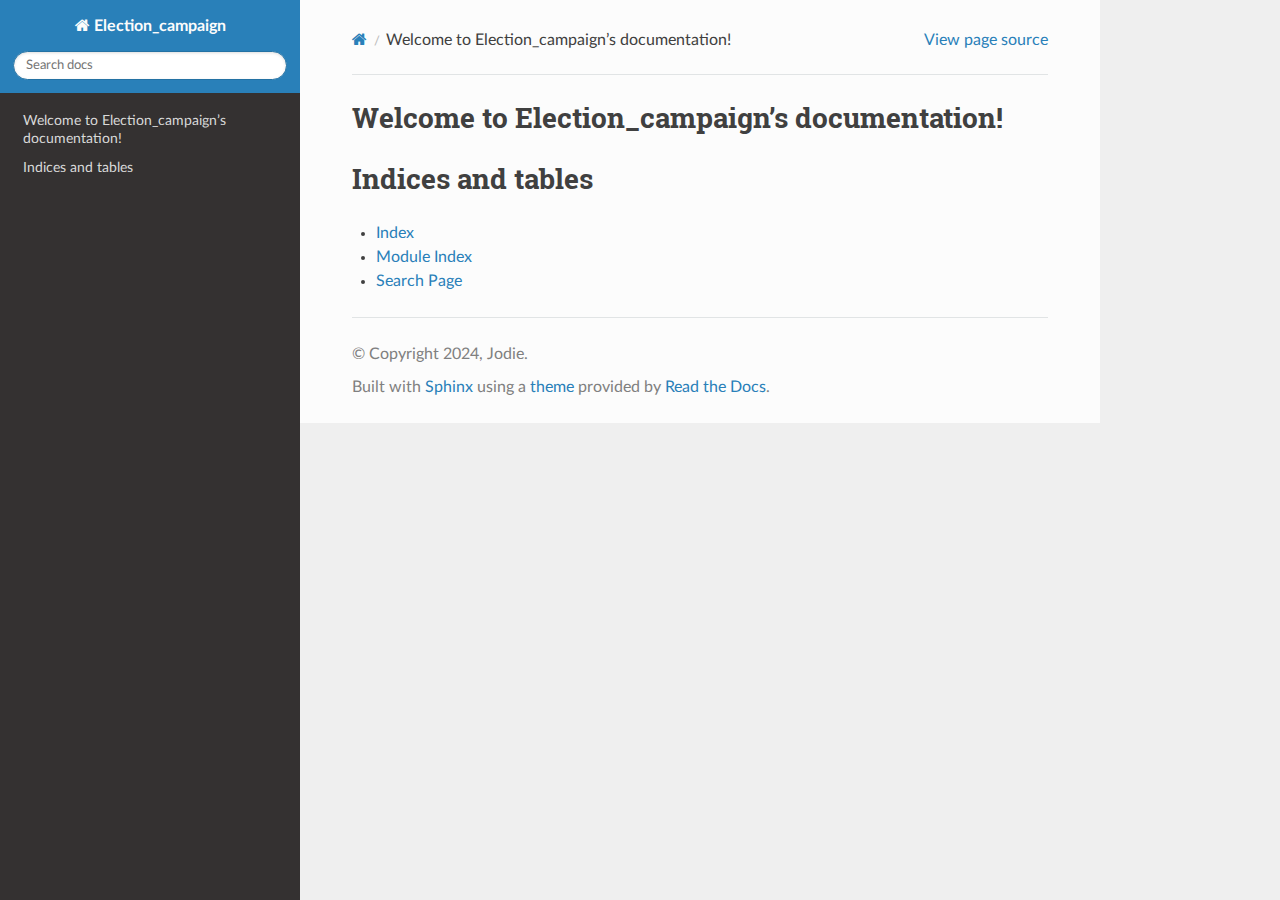
<file: election_campaign/docs/_build/html/index.html>
<!DOCTYPE html>
<html class="writer-html5" lang="en">
<head>
  <meta charset="utf-8" /><meta name="generator" content="Docutils 0.18.1: http://docutils.sourceforge.net/" />

  <meta name="viewport" content="width=device-width, initial-scale=1.0" />
  <title>Welcome to Election_campaign’s documentation! &mdash; Election_campaign 00.00.01 documentation</title>
      <link rel="stylesheet" type="text/css" href="_static/pygments.css" />
      <link rel="stylesheet" type="text/css" href="_static/css/theme.css" />

  
  <!--[if lt IE 9]>
    <script src="_static/js/html5shiv.min.js"></script>
  <![endif]-->
  
        <script data-url_root="./" id="documentation_options" src="_static/documentation_options.js"></script>
        <script src="_static/jquery.js"></script>
        <script src="_static/underscore.js"></script>
        <script src="_static/_sphinx_javascript_frameworks_compat.js"></script>
        <script src="_static/doctools.js"></script>
    <script src="_static/js/theme.js"></script>
    <link rel="index" title="Index" href="genindex.html" />
    <link rel="search" title="Search" href="search.html" /> 
</head>

<body class="wy-body-for-nav"> 
  <div class="wy-grid-for-nav">
    <nav data-toggle="wy-nav-shift" class="wy-nav-side">
      <div class="wy-side-scroll">
        <div class="wy-side-nav-search" >

          
          
          <a href="#" class="icon icon-home">
            Election_campaign
          </a>
<div role="search">
  <form id="rtd-search-form" class="wy-form" action="search.html" method="get">
    <input type="text" name="q" placeholder="Search docs" aria-label="Search docs" />
    <input type="hidden" name="check_keywords" value="yes" />
    <input type="hidden" name="area" value="default" />
  </form>
</div>
        </div><div class="wy-menu wy-menu-vertical" data-spy="affix" role="navigation" aria-label="Navigation menu">
              <!-- Local TOC -->
              <div class="local-toc"><ul>
<li><a class="reference internal" href="#">Welcome to Election_campaign’s documentation!</a></li>
<li><a class="reference internal" href="#indices-and-tables">Indices and tables</a></li>
</ul>
</div>
        </div>
      </div>
    </nav>

    <section data-toggle="wy-nav-shift" class="wy-nav-content-wrap"><nav class="wy-nav-top" aria-label="Mobile navigation menu" >
          <i data-toggle="wy-nav-top" class="fa fa-bars"></i>
          <a href="#">Election_campaign</a>
      </nav>

      <div class="wy-nav-content">
        <div class="rst-content">
          <div role="navigation" aria-label="Page navigation">
  <ul class="wy-breadcrumbs">
      <li><a href="#" class="icon icon-home" aria-label="Home"></a></li>
      <li class="breadcrumb-item active">Welcome to Election_campaign’s documentation!</li>
      <li class="wy-breadcrumbs-aside">
            <a href="_sources/index.rst.txt" rel="nofollow"> View page source</a>
      </li>
  </ul>
  <hr/>
</div>
          <div role="main" class="document" itemscope="itemscope" itemtype="http://schema.org/Article">
           <div itemprop="articleBody">
             
  <section id="welcome-to-election-campaign-s-documentation">
<h1>Welcome to Election_campaign’s documentation!<a class="headerlink" href="#welcome-to-election-campaign-s-documentation" title="Permalink to this heading"></a></h1>
<div class="toctree-wrapper compound">
</div>
</section>
<section id="indices-and-tables">
<h1>Indices and tables<a class="headerlink" href="#indices-and-tables" title="Permalink to this heading"></a></h1>
<ul class="simple">
<li><p><a class="reference internal" href="genindex.html"><span class="std std-ref">Index</span></a></p></li>
<li><p><a class="reference internal" href="py-modindex.html"><span class="std std-ref">Module Index</span></a></p></li>
<li><p><a class="reference internal" href="search.html"><span class="std std-ref">Search Page</span></a></p></li>
</ul>
</section>


           </div>
          </div>
          <footer>

  <hr/>

  <div role="contentinfo">
    <p>&#169; Copyright 2024, Jodie.</p>
  </div>

  Built with <a href="https://www.sphinx-doc.org/">Sphinx</a> using a
    <a href="https://github.com/readthedocs/sphinx_rtd_theme">theme</a>
    provided by <a href="https://readthedocs.org">Read the Docs</a>.
   

</footer>
        </div>
      </div>
    </section>
  </div>
  <script>
      jQuery(function () {
          SphinxRtdTheme.Navigation.enable(true);
      });
  </script> 

</body>
</html>
</file>
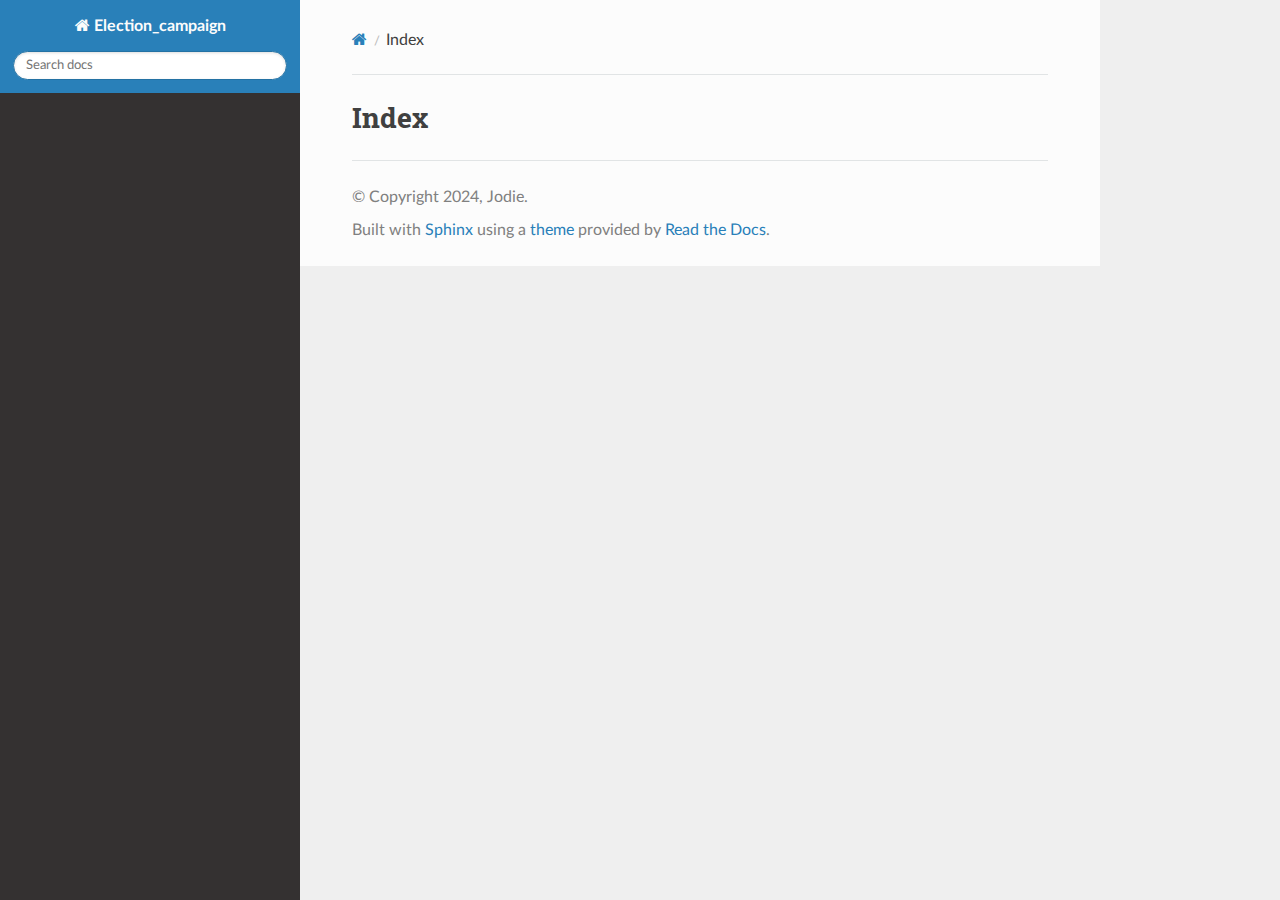
<file: election_campaign/docs/_build/html/genindex.html>
<!DOCTYPE html>
<html class="writer-html5" lang="en">
<head>
  <meta charset="utf-8" />
  <meta name="viewport" content="width=device-width, initial-scale=1.0" />
  <title>Index &mdash; Election_campaign 00.00.01 documentation</title>
      <link rel="stylesheet" type="text/css" href="_static/pygments.css" />
      <link rel="stylesheet" type="text/css" href="_static/css/theme.css" />

  
  <!--[if lt IE 9]>
    <script src="_static/js/html5shiv.min.js"></script>
  <![endif]-->
  
        <script data-url_root="./" id="documentation_options" src="_static/documentation_options.js"></script>
        <script src="_static/jquery.js"></script>
        <script src="_static/underscore.js"></script>
        <script src="_static/_sphinx_javascript_frameworks_compat.js"></script>
        <script src="_static/doctools.js"></script>
    <script src="_static/js/theme.js"></script>
    <link rel="index" title="Index" href="#" />
    <link rel="search" title="Search" href="search.html" /> 
</head>

<body class="wy-body-for-nav"> 
  <div class="wy-grid-for-nav">
    <nav data-toggle="wy-nav-shift" class="wy-nav-side">
      <div class="wy-side-scroll">
        <div class="wy-side-nav-search" >

          
          
          <a href="index.html" class="icon icon-home">
            Election_campaign
          </a>
<div role="search">
  <form id="rtd-search-form" class="wy-form" action="search.html" method="get">
    <input type="text" name="q" placeholder="Search docs" aria-label="Search docs" />
    <input type="hidden" name="check_keywords" value="yes" />
    <input type="hidden" name="area" value="default" />
  </form>
</div>
        </div><div class="wy-menu wy-menu-vertical" data-spy="affix" role="navigation" aria-label="Navigation menu">
              <!-- Local TOC -->
              <div class="local-toc"></div>
        </div>
      </div>
    </nav>

    <section data-toggle="wy-nav-shift" class="wy-nav-content-wrap"><nav class="wy-nav-top" aria-label="Mobile navigation menu" >
          <i data-toggle="wy-nav-top" class="fa fa-bars"></i>
          <a href="index.html">Election_campaign</a>
      </nav>

      <div class="wy-nav-content">
        <div class="rst-content">
          <div role="navigation" aria-label="Page navigation">
  <ul class="wy-breadcrumbs">
      <li><a href="index.html" class="icon icon-home" aria-label="Home"></a></li>
      <li class="breadcrumb-item active">Index</li>
      <li class="wy-breadcrumbs-aside">
      </li>
  </ul>
  <hr/>
</div>
          <div role="main" class="document" itemscope="itemscope" itemtype="http://schema.org/Article">
           <div itemprop="articleBody">
             

<h1 id="index">Index</h1>

<div class="genindex-jumpbox">
 
</div>


           </div>
          </div>
          <footer>

  <hr/>

  <div role="contentinfo">
    <p>&#169; Copyright 2024, Jodie.</p>
  </div>

  Built with <a href="https://www.sphinx-doc.org/">Sphinx</a> using a
    <a href="https://github.com/readthedocs/sphinx_rtd_theme">theme</a>
    provided by <a href="https://readthedocs.org">Read the Docs</a>.
   

</footer>
        </div>
      </div>
    </section>
  </div>
  <script>
      jQuery(function () {
          SphinxRtdTheme.Navigation.enable(true);
      });
  </script> 

</body>
</html>
</file>
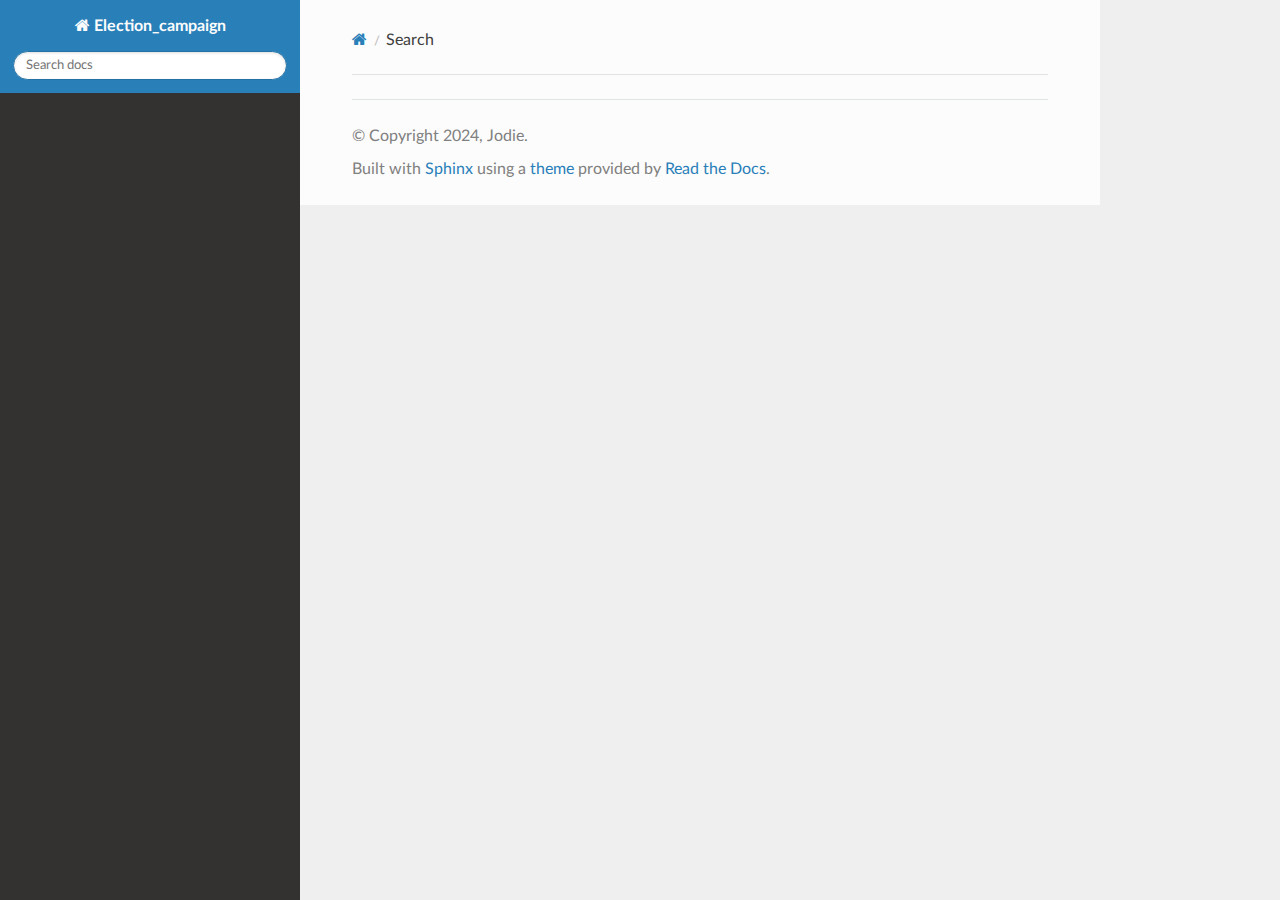
<file: election_campaign/docs/_build/html/search.html>
<!DOCTYPE html>
<html class="writer-html5" lang="en">
<head>
  <meta charset="utf-8" />
  <meta name="viewport" content="width=device-width, initial-scale=1.0" />
  <title>Search &mdash; Election_campaign 00.00.01 documentation</title>
      <link rel="stylesheet" type="text/css" href="_static/pygments.css" />
      <link rel="stylesheet" type="text/css" href="_static/css/theme.css" />

  
    
  <!--[if lt IE 9]>
    <script src="_static/js/html5shiv.min.js"></script>
  <![endif]-->
  
        <script data-url_root="./" id="documentation_options" src="_static/documentation_options.js"></script>
        <script src="_static/jquery.js"></script>
        <script src="_static/underscore.js"></script>
        <script src="_static/_sphinx_javascript_frameworks_compat.js"></script>
        <script src="_static/doctools.js"></script>
    <script src="_static/js/theme.js"></script>
    <script src="_static/searchtools.js"></script>
    <script src="_static/language_data.js"></script>
    <link rel="index" title="Index" href="genindex.html" />
    <link rel="search" title="Search" href="#" /> 
</head>

<body class="wy-body-for-nav"> 
  <div class="wy-grid-for-nav">
    <nav data-toggle="wy-nav-shift" class="wy-nav-side">
      <div class="wy-side-scroll">
        <div class="wy-side-nav-search" >

          
          
          <a href="index.html" class="icon icon-home">
            Election_campaign
          </a>
<div role="search">
  <form id="rtd-search-form" class="wy-form" action="#" method="get">
    <input type="text" name="q" placeholder="Search docs" aria-label="Search docs" />
    <input type="hidden" name="check_keywords" value="yes" />
    <input type="hidden" name="area" value="default" />
  </form>
</div>
        </div><div class="wy-menu wy-menu-vertical" data-spy="affix" role="navigation" aria-label="Navigation menu">
              <!-- Local TOC -->
              <div class="local-toc"></div>
        </div>
      </div>
    </nav>

    <section data-toggle="wy-nav-shift" class="wy-nav-content-wrap"><nav class="wy-nav-top" aria-label="Mobile navigation menu" >
          <i data-toggle="wy-nav-top" class="fa fa-bars"></i>
          <a href="index.html">Election_campaign</a>
      </nav>

      <div class="wy-nav-content">
        <div class="rst-content">
          <div role="navigation" aria-label="Page navigation">
  <ul class="wy-breadcrumbs">
      <li><a href="index.html" class="icon icon-home" aria-label="Home"></a></li>
      <li class="breadcrumb-item active">Search</li>
      <li class="wy-breadcrumbs-aside">
      </li>
  </ul>
  <hr/>
</div>
          <div role="main" class="document" itemscope="itemscope" itemtype="http://schema.org/Article">
           <div itemprop="articleBody">
             
  <noscript>
  <div id="fallback" class="admonition warning">
    <p class="last">
      Please activate JavaScript to enable the search functionality.
    </p>
  </div>
  </noscript>

  
  <div id="search-results">
  
  </div>

           </div>
          </div>
          <footer>

  <hr/>

  <div role="contentinfo">
    <p>&#169; Copyright 2024, Jodie.</p>
  </div>

  Built with <a href="https://www.sphinx-doc.org/">Sphinx</a> using a
    <a href="https://github.com/readthedocs/sphinx_rtd_theme">theme</a>
    provided by <a href="https://readthedocs.org">Read the Docs</a>.
   

</footer>
        </div>
      </div>
    </section>
  </div>
  <script>
      jQuery(function () {
          SphinxRtdTheme.Navigation.enable(true);
      });
  </script>
  <script>
    jQuery(function() { Search.loadIndex("searchindex.js"); });
  </script>
  
  <script id="searchindexloader"></script>
   


</body>
</html>
</file>
<file: election_campaign/docs/_build/html/_static/pygments.css>
pre { line-height: 125%; }
td.linenos .normal { color: inherit; background-color: transparent; padding-left: 5px; padding-right: 5px; }
span.linenos { color: inherit; background-color: transparent; padding-left: 5px; padding-right: 5px; }
td.linenos .special { color: #000000; background-color: #ffffc0; padding-left: 5px; padding-right: 5px; }
span.linenos.special { color: #000000; background-color: #ffffc0; padding-left: 5px; padding-right: 5px; }
.highlight .hll { background-color: #ffffcc }
.highlight { background: #f8f8f8; }
.highlight .c { color: #3D7B7B; font-style: italic } /* Comment */
.highlight .err { border: 1px solid #FF0000 } /* Error */
.highlight .k { color: #008000; font-weight: bold } /* Keyword */
.highlight .o { color: #666666 } /* Operator */
.highlight .ch { color: #3D7B7B; font-style: italic } /* Comment.Hashbang */
.highlight .cm { color: #3D7B7B; font-style: italic } /* Comment.Multiline */
.highlight .cp { color: #9C6500 } /* Comment.Preproc */
.highlight .cpf { color: #3D7B7B; font-style: italic } /* Comment.PreprocFile */
.highlight .c1 { color: #3D7B7B; font-style: italic } /* Comment.Single */
.highlight .cs { color: #3D7B7B; font-style: italic } /* Comment.Special */
.highlight .gd { color: #A00000 } /* Generic.Deleted */
.highlight .ge { font-style: italic } /* Generic.Emph */
.highlight .gr { color: #E40000 } /* Generic.Error */
.highlight .gh { color: #000080; font-weight: bold } /* Generic.Heading */
.highlight .gi { color: #008400 } /* Generic.Inserted */
.highlight .go { color: #717171 } /* Generic.Output */
.highlight .gp { color: #000080; font-weight: bold } /* Generic.Prompt */
.highlight .gs { font-weight: bold } /* Generic.Strong */
.highlight .gu { color: #800080; font-weight: bold } /* Generic.Subheading */
.highlight .gt { color: #0044DD } /* Generic.Traceback */
.highlight .kc { color: #008000; font-weight: bold } /* Keyword.Constant */
.highlight .kd { color: #008000; font-weight: bold } /* Keyword.Declaration */
.highlight .kn { color: #008000; font-weight: bold } /* Keyword.Namespace */
.highlight .kp { color: #008000 } /* Keyword.Pseudo */
.highlight .kr { color: #008000; font-weight: bold } /* Keyword.Reserved */
.highlight .kt { color: #B00040 } /* Keyword.Type */
.highlight .m { color: #666666 } /* Literal.Number */
.highlight .s { color: #BA2121 } /* Literal.String */
.highlight .na { color: #687822 } /* Name.Attribute */
.highlight .nb { color: #008000 } /* Name.Builtin */
.highlight .nc { color: #0000FF; font-weight: bold } /* Name.Class */
.highlight .no { color: #880000 } /* Name.Constant */
.highlight .nd { color: #AA22FF } /* Name.Decorator */
.highlight .ni { color: #717171; font-weight: bold } /* Name.Entity */
.highlight .ne { color: #CB3F38; font-weight: bold } /* Name.Exception */
.highlight .nf { color: #0000FF } /* Name.Function */
.highlight .nl { color: #767600 } /* Name.Label */
.highlight .nn { color: #0000FF; font-weight: bold } /* Name.Namespace */
.highlight .nt { color: #008000; font-weight: bold } /* Name.Tag */
.highlight .nv { color: #19177C } /* Name.Variable */
.highlight .ow { color: #AA22FF; font-weight: bold } /* Operator.Word */
.highlight .w { color: #bbbbbb } /* Text.Whitespace */
.highlight .mb { color: #666666 } /* Literal.Number.Bin */
.highlight .mf { color: #666666 } /* Literal.Number.Float */
.highlight .mh { color: #666666 } /* Literal.Number.Hex */
.highlight .mi { color: #666666 } /* Literal.Number.Integer */
.highlight .mo { color: #666666 } /* Literal.Number.Oct */
.highlight .sa { color: #BA2121 } /* Literal.String.Affix */
.highlight .sb { color: #BA2121 } /* Literal.String.Backtick */
.highlight .sc { color: #BA2121 } /* Literal.String.Char */
.highlight .dl { color: #BA2121 } /* Literal.String.Delimiter */
.highlight .sd { color: #BA2121; font-style: italic } /* Literal.String.Doc */
.highlight .s2 { color: #BA2121 } /* Literal.String.Double */
.highlight .se { color: #AA5D1F; font-weight: bold } /* Literal.String.Escape */
.highlight .sh { color: #BA2121 } /* Literal.String.Heredoc */
.highlight .si { color: #A45A77; font-weight: bold } /* Literal.String.Interpol */
.highlight .sx { color: #008000 } /* Literal.String.Other */
.highlight .sr { color: #A45A77 } /* Literal.String.Regex */
.highlight .s1 { color: #BA2121 } /* Literal.String.Single */
.highlight .ss { color: #19177C } /* Literal.String.Symbol */
.highlight .bp { color: #008000 } /* Name.Builtin.Pseudo */
.highlight .fm { color: #0000FF } /* Name.Function.Magic */
.highlight .vc { color: #19177C } /* Name.Variable.Class */
.highlight .vg { color: #19177C } /* Name.Variable.Global */
.highlight .vi { color: #19177C } /* Name.Variable.Instance */
.highlight .vm { color: #19177C } /* Name.Variable.Magic */
.highlight .il { color: #666666 } /* Literal.Number.Integer.Long */
</file>
<file: election_campaign/docs/_build/html/_static/css/theme.css>
html{box-sizing:border-box}*,:after,:before{box-sizing:inherit}article,aside,details,figcaption,figure,footer,header,hgroup,nav,section{display:block}audio,canvas,video{display:inline-block;*display:inline;*zoom:1}[hidden],audio:not([controls]){display:none}*{-webkit-box-sizing:border-box;-moz-box-sizing:border-box;box-sizing:border-box}html{font-size:100%;-webkit-text-size-adjust:100%;-ms-text-size-adjust:100%}body{margin:0}a:active,a:hover{outline:0}abbr[title]{border-bottom:1px dotted}b,strong{font-weight:700}blockquote{margin:0}dfn{font-style:italic}ins{background:#ff9;text-decoration:none}ins,mark{color:#000}mark{background:#ff0;font-style:italic;font-weight:700}.rst-content code,.rst-content tt,code,kbd,pre,samp{font-family:monospace,serif;_font-family:courier new,monospace;font-size:1em}pre{white-space:pre}q{quotes:none}q:after,q:before{content:"";content:none}small{font-size:85%}sub,sup{font-size:75%;line-height:0;position:relative;vertical-align:baseline}sup{top:-.5em}sub{bottom:-.25em}dl,ol,ul{margin:0;padding:0;list-style:none;list-style-image:none}li{list-style:none}dd{margin:0}img{border:0;-ms-interpolation-mode:bicubic;vertical-align:middle;max-width:100%}svg:not(:root){overflow:hidden}figure,form{margin:0}label{cursor:pointer}button,input,select,textarea{font-size:100%;margin:0;vertical-align:baseline;*vertical-align:middle}button,input{line-height:normal}button,input[type=button],input[type=reset],input[type=submit]{cursor:pointer;-webkit-appearance:button;*overflow:visible}button[disabled],input[disabled]{cursor:default}input[type=search]{-webkit-appearance:textfield;-moz-box-sizing:content-box;-webkit-box-sizing:content-box;box-sizing:content-box}textarea{resize:vertical}table{border-collapse:collapse;border-spacing:0}td{vertical-align:top}.chromeframe{margin:.2em 0;background:#ccc;color:#000;padding:.2em 0}.ir{display:block;border:0;text-indent:-999em;overflow:hidden;background-color:transparent;background-repeat:no-repeat;text-align:left;direction:ltr;*line-height:0}.ir br{display:none}.hidden{display:none!important;visibility:hidden}.visuallyhidden{border:0;clip:rect(0 0 0 0);height:1px;margin:-1px;overflow:hidden;padding:0;position:absolute;width:1px}.visuallyhidden.focusable:active,.visuallyhidden.focusable:focus{clip:auto;height:auto;margin:0;overflow:visible;position:static;width:auto}.invisible{visibility:hidden}.relative{position:relative}big,small{font-size:100%}@media print{body,html,section{background:none!important}*{box-shadow:none!important;text-shadow:none!important;filter:none!important;-ms-filter:none!important}a,a:visited{text-decoration:underline}.ir a:after,a[href^="#"]:after,a[href^="javascript:"]:after{content:""}blockquote,pre{page-break-inside:avoid}thead{display:table-header-group}img,tr{page-break-inside:avoid}img{max-width:100%!important}@page{margin:.5cm}.rst-content .toctree-wrapper>p.caption,h2,h3,p{orphans:3;widows:3}.rst-content .toctree-wrapper>p.caption,h2,h3{page-break-after:avoid}}.btn,.fa:before,.icon:before,.rst-content .admonition,.rst-content .admonition-title:before,.rst-content .admonition-todo,.rst-content .attention,.rst-content .caution,.rst-content .code-block-caption .headerlink:before,.rst-content .danger,.rst-content .eqno .headerlink:before,.rst-content .error,.rst-content .hint,.rst-content .important,.rst-content .note,.rst-content .seealso,.rst-content .tip,.rst-content .warning,.rst-content code.download span:first-child:before,.rst-content dl dt .headerlink:before,.rst-content h1 .headerlink:before,.rst-content h2 .headerlink:before,.rst-content h3 .headerlink:before,.rst-content h4 .headerlink:before,.rst-content h5 .headerlink:before,.rst-content h6 .headerlink:before,.rst-content p.caption .headerlink:before,.rst-content p .headerlink:before,.rst-content table>caption .headerlink:before,.rst-content tt.download span:first-child:before,.wy-alert,.wy-dropdown .caret:before,.wy-inline-validate.wy-inline-validate-danger .wy-input-context:before,.wy-inline-validate.wy-inline-validate-info .wy-input-context:before,.wy-inline-validate.wy-inline-validate-success .wy-input-context:before,.wy-inline-validate.wy-inline-validate-warning .wy-input-context:before,.wy-menu-vertical li.current>a button.toctree-expand:before,.wy-menu-vertical li.on a button.toctree-expand:before,.wy-menu-vertical li button.toctree-expand:before,input[type=color],input[type=date],input[type=datetime-local],input[type=datetime],input[type=email],input[type=month],input[type=number],input[type=password],input[type=search],input[type=tel],input[type=text],input[type=time],input[type=url],input[type=week],select,textarea{-webkit-font-smoothing:antialiased}.clearfix{*zoom:1}.clearfix:after,.clearfix:before{display:table;content:""}.clearfix:after{clear:both}/*!
 *  Font Awesome 4.7.0 by @davegandy - http://fontawesome.io - @fontawesome
 *  License - http://fontawesome.io/license (Font: SIL OFL 1.1, CSS: MIT License)
 */@font-face{font-family:FontAwesome;src:url(fonts/fontawesome-webfont.eot?674f50d287a8c48dc19ba404d20fe713);src:url(fonts/fontawesome-webfont.eot?674f50d287a8c48dc19ba404d20fe713?#iefix&v=4.7.0) format("embedded-opentype"),url(fonts/fontawesome-webfont.woff2?af7ae505a9eed503f8b8e6982036873e) format("woff2"),url(fonts/fontawesome-webfont.woff?fee66e712a8a08eef5805a46892932ad) format("woff"),url(fonts/fontawesome-webfont.ttf?b06871f281fee6b241d60582ae9369b9) format("truetype"),url(fonts/fontawesome-webfont.svg?912ec66d7572ff821749319396470bde#fontawesomeregular) format("svg");font-weight:400;font-style:normal}.fa,.icon,.rst-content .admonition-title,.rst-content .code-block-caption .headerlink,.rst-content .eqno .headerlink,.rst-content code.download span:first-child,.rst-content dl dt .headerlink,.rst-content h1 .headerlink,.rst-content h2 .headerlink,.rst-content h3 .headerlink,.rst-content h4 .headerlink,.rst-content h5 .headerlink,.rst-content h6 .headerlink,.rst-content p.caption .headerlink,.rst-content p .headerlink,.rst-content table>caption .headerlink,.rst-content tt.download span:first-child,.wy-menu-vertical li.current>a button.toctree-expand,.wy-menu-vertical li.on a button.toctree-expand,.wy-menu-vertical li button.toctree-expand{display:inline-block;font:normal normal normal 14px/1 FontAwesome;font-size:inherit;text-rendering:auto;-webkit-font-smoothing:antialiased;-moz-osx-font-smoothing:grayscale}.fa-lg{font-size:1.33333em;line-height:.75em;vertical-align:-15%}.fa-2x{font-size:2em}.fa-3x{font-size:3em}.fa-4x{font-size:4em}.fa-5x{font-size:5em}.fa-fw{width:1.28571em;text-align:center}.fa-ul{padding-left:0;margin-left:2.14286em;list-style-type:none}.fa-ul>li{position:relative}.fa-li{position:absolute;left:-2.14286em;width:2.14286em;top:.14286em;text-align:center}.fa-li.fa-lg{left:-1.85714em}.fa-border{padding:.2em .25em .15em;border:.08em solid #eee;border-radius:.1em}.fa-pull-left{float:left}.fa-pull-right{float:right}.fa-pull-left.icon,.fa.fa-pull-left,.rst-content .code-block-caption .fa-pull-left.headerlink,.rst-content .eqno .fa-pull-left.headerlink,.rst-content .fa-pull-left.admonition-title,.rst-content code.download span.fa-pull-left:first-child,.rst-content dl dt .fa-pull-left.headerlink,.rst-content h1 .fa-pull-left.headerlink,.rst-content h2 .fa-pull-left.headerlink,.rst-content h3 .fa-pull-left.headerlink,.rst-content h4 .fa-pull-left.headerlink,.rst-content h5 .fa-pull-left.headerlink,.rst-content h6 .fa-pull-left.headerlink,.rst-content p .fa-pull-left.headerlink,.rst-content table>caption .fa-pull-left.headerlink,.rst-content tt.download span.fa-pull-left:first-child,.wy-menu-vertical li.current>a button.fa-pull-left.toctree-expand,.wy-menu-vertical li.on a button.fa-pull-left.toctree-expand,.wy-menu-vertical li button.fa-pull-left.toctree-expand{margin-right:.3em}.fa-pull-right.icon,.fa.fa-pull-right,.rst-content .code-block-caption .fa-pull-right.headerlink,.rst-content .eqno .fa-pull-right.headerlink,.rst-content .fa-pull-right.admonition-title,.rst-content code.download span.fa-pull-right:first-child,.rst-content dl dt .fa-pull-right.headerlink,.rst-content h1 .fa-pull-right.headerlink,.rst-content h2 .fa-pull-right.headerlink,.rst-content h3 .fa-pull-right.headerlink,.rst-content h4 .fa-pull-right.headerlink,.rst-content h5 .fa-pull-right.headerlink,.rst-content h6 .fa-pull-right.headerlink,.rst-content p .fa-pull-right.headerlink,.rst-content table>caption .fa-pull-right.headerlink,.rst-content tt.download span.fa-pull-right:first-child,.wy-menu-vertical li.current>a button.fa-pull-right.toctree-expand,.wy-menu-vertical li.on a button.fa-pull-right.toctree-expand,.wy-menu-vertical li button.fa-pull-right.toctree-expand{margin-left:.3em}.pull-right{float:right}.pull-left{float:left}.fa.pull-left,.pull-left.icon,.rst-content .code-block-caption .pull-left.headerlink,.rst-content .eqno .pull-left.headerlink,.rst-content .pull-left.admonition-title,.rst-content code.download span.pull-left:first-child,.rst-content dl dt .pull-left.headerlink,.rst-content h1 .pull-left.headerlink,.rst-content h2 .pull-left.headerlink,.rst-content h3 .pull-left.headerlink,.rst-content h4 .pull-left.headerlink,.rst-content h5 .pull-left.headerlink,.rst-content h6 .pull-left.headerlink,.rst-content p .pull-left.headerlink,.rst-content table>caption .pull-left.headerlink,.rst-content tt.download span.pull-left:first-child,.wy-menu-vertical li.current>a button.pull-left.toctree-expand,.wy-menu-vertical li.on a button.pull-left.toctree-expand,.wy-menu-vertical li button.pull-left.toctree-expand{margin-right:.3em}.fa.pull-right,.pull-right.icon,.rst-content .code-block-caption .pull-right.headerlink,.rst-content .eqno .pull-right.headerlink,.rst-content .pull-right.admonition-title,.rst-content code.download span.pull-right:first-child,.rst-content dl dt .pull-right.headerlink,.rst-content h1 .pull-right.headerlink,.rst-content h2 .pull-right.headerlink,.rst-content h3 .pull-right.headerlink,.rst-content h4 .pull-right.headerlink,.rst-content h5 .pull-right.headerlink,.rst-content h6 .pull-right.headerlink,.rst-content p .pull-right.headerlink,.rst-content table>caption .pull-right.headerlink,.rst-content tt.download span.pull-right:first-child,.wy-menu-vertical li.current>a button.pull-right.toctree-expand,.wy-menu-vertical li.on a button.pull-right.toctree-expand,.wy-menu-vertical li button.pull-right.toctree-expand{margin-left:.3em}.fa-spin{-webkit-animation:fa-spin 2s linear infinite;animation:fa-spin 2s linear infinite}.fa-pulse{-webkit-animation:fa-spin 1s steps(8) infinite;animation:fa-spin 1s steps(8) infinite}@-webkit-keyframes fa-spin{0%{-webkit-transform:rotate(0deg);transform:rotate(0deg)}to{-webkit-transform:rotate(359deg);transform:rotate(359deg)}}@keyframes fa-spin{0%{-webkit-transform:rotate(0deg);transform:rotate(0deg)}to{-webkit-transform:rotate(359deg);transform:rotate(359deg)}}.fa-rotate-90{-ms-filter:"progid:DXImageTransform.Microsoft.BasicImage(rotation=1)";-webkit-transform:rotate(90deg);-ms-transform:rotate(90deg);transform:rotate(90deg)}.fa-rotate-180{-ms-filter:"progid:DXImageTransform.Microsoft.BasicImage(rotation=2)";-webkit-transform:rotate(180deg);-ms-transform:rotate(180deg);transform:rotate(180deg)}.fa-rotate-270{-ms-filter:"progid:DXImageTransform.Microsoft.BasicImage(rotation=3)";-webkit-transform:rotate(270deg);-ms-transform:rotate(270deg);transform:rotate(270deg)}.fa-flip-horizontal{-ms-filter:"progid:DXImageTransform.Microsoft.BasicImage(rotation=0, mirror=1)";-webkit-transform:scaleX(-1);-ms-transform:scaleX(-1);transform:scaleX(-1)}.fa-flip-vertical{-ms-filter:"progid:DXImageTransform.Microsoft.BasicImage(rotation=2, mirror=1)";-webkit-transform:scaleY(-1);-ms-transform:scaleY(-1);transform:scaleY(-1)}:root .fa-flip-horizontal,:root .fa-flip-vertical,:root .fa-rotate-90,:root .fa-rotate-180,:root .fa-rotate-270{filter:none}.fa-stack{position:relative;display:inline-block;width:2em;height:2em;line-height:2em;vertical-align:middle}.fa-stack-1x,.fa-stack-2x{position:absolute;left:0;width:100%;text-align:center}.fa-stack-1x{line-height:inherit}.fa-stack-2x{font-size:2em}.fa-inverse{color:#fff}.fa-glass:before{content:""}.fa-music:before{content:""}.fa-search:before,.icon-search:before{content:""}.fa-envelope-o:before{content:""}.fa-heart:before{content:""}.fa-star:before{content:""}.fa-star-o:before{content:""}.fa-user:before{content:""}.fa-film:before{content:""}.fa-th-large:before{content:""}.fa-th:before{content:""}.fa-th-list:before{content:""}.fa-check:before{content:""}.fa-close:before,.fa-remove:before,.fa-times:before{content:""}.fa-search-plus:before{content:""}.fa-search-minus:before{content:""}.fa-power-off:before{content:""}.fa-signal:before{content:""}.fa-cog:before,.fa-gear:before{content:""}.fa-trash-o:before{content:""}.fa-home:before,.icon-home:before{content:""}.fa-file-o:before{content:""}.fa-clock-o:before{content:""}.fa-road:before{content:""}.fa-download:before,.rst-content code.download span:first-child:before,.rst-content tt.download span:first-child:before{content:""}.fa-arrow-circle-o-down:before{content:""}.fa-arrow-circle-o-up:before{content:""}.fa-inbox:before{content:""}.fa-play-circle-o:before{content:""}.fa-repeat:before,.fa-rotate-right:before{content:""}.fa-refresh:before{content:""}.fa-list-alt:before{content:""}.fa-lock:before{content:""}.fa-flag:before{content:""}.fa-headphones:before{content:""}.fa-volume-off:before{content:""}.fa-volume-down:before{content:""}.fa-volume-up:before{content:""}.fa-qrcode:before{content:""}.fa-barcode:before{content:""}.fa-tag:before{content:""}.fa-tags:before{content:""}.fa-book:before,.icon-book:before{content:""}.fa-bookmark:before{content:""}.fa-print:before{content:""}.fa-camera:before{content:""}.fa-font:before{content:""}.fa-bold:before{content:""}.fa-italic:before{content:""}.fa-text-height:before{content:""}.fa-text-width:before{content:""}.fa-align-left:before{content:""}.fa-align-center:before{content:""}.fa-align-right:before{content:""}.fa-align-justify:before{content:""}.fa-list:before{content:""}.fa-dedent:before,.fa-outdent:before{content:""}.fa-indent:before{content:""}.fa-video-camera:before{content:""}.fa-image:before,.fa-photo:before,.fa-picture-o:before{content:""}.fa-pencil:before{content:""}.fa-map-marker:before{content:""}.fa-adjust:before{content:""}.fa-tint:before{content:""}.fa-edit:before,.fa-pencil-square-o:before{content:""}.fa-share-square-o:before{content:""}.fa-check-square-o:before{content:""}.fa-arrows:before{content:""}.fa-step-backward:before{content:""}.fa-fast-backward:before{content:""}.fa-backward:before{content:""}.fa-play:before{content:""}.fa-pause:before{content:""}.fa-stop:before{content:""}.fa-forward:before{content:""}.fa-fast-forward:before{content:""}.fa-step-forward:before{content:""}.fa-eject:before{content:""}.fa-chevron-left:before{content:""}.fa-chevron-right:before{content:""}.fa-plus-circle:before{content:""}.fa-minus-circle:before{content:""}.fa-times-circle:before,.wy-inline-validate.wy-inline-validate-danger .wy-input-context:before{content:""}.fa-check-circle:before,.wy-inline-validate.wy-inline-validate-success .wy-input-context:before{content:""}.fa-question-circle:before{content:""}.fa-info-circle:before{content:""}.fa-crosshairs:before{content:""}.fa-times-circle-o:before{content:""}.fa-check-circle-o:before{content:""}.fa-ban:before{content:""}.fa-arrow-left:before{content:""}.fa-arrow-right:before{content:""}.fa-arrow-up:before{content:""}.fa-arrow-down:before{content:""}.fa-mail-forward:before,.fa-share:before{content:""}.fa-expand:before{content:""}.fa-compress:before{content:""}.fa-plus:before{content:""}.fa-minus:before{content:""}.fa-asterisk:before{content:""}.fa-exclamation-circle:before,.rst-content .admonition-title:before,.wy-inline-validate.wy-inline-validate-info .wy-input-context:before,.wy-inline-validate.wy-inline-validate-warning .wy-input-context:before{content:""}.fa-gift:before{content:""}.fa-leaf:before{content:""}.fa-fire:before,.icon-fire:before{content:""}.fa-eye:before{content:""}.fa-eye-slash:before{content:""}.fa-exclamation-triangle:before,.fa-warning:before{content:""}.fa-plane:before{content:""}.fa-calendar:before{content:""}.fa-random:before{content:""}.fa-comment:before{content:""}.fa-magnet:before{content:""}.fa-chevron-up:before{content:""}.fa-chevron-down:before{content:""}.fa-retweet:before{content:""}.fa-shopping-cart:before{content:""}.fa-folder:before{content:""}.fa-folder-open:before{content:""}.fa-arrows-v:before{content:""}.fa-arrows-h:before{content:""}.fa-bar-chart-o:before,.fa-bar-chart:before{content:""}.fa-twitter-square:before{content:""}.fa-facebook-square:before{content:""}.fa-camera-retro:before{content:""}.fa-key:before{content:""}.fa-cogs:before,.fa-gears:before{content:""}.fa-comments:before{content:""}.fa-thumbs-o-up:before{content:""}.fa-thumbs-o-down:before{content:""}.fa-star-half:before{content:""}.fa-heart-o:before{content:""}.fa-sign-out:before{content:""}.fa-linkedin-square:before{content:""}.fa-thumb-tack:before{content:""}.fa-external-link:before{content:""}.fa-sign-in:before{content:""}.fa-trophy:before{content:""}.fa-github-square:before{content:""}.fa-upload:before{content:""}.fa-lemon-o:before{content:""}.fa-phone:before{content:""}.fa-square-o:before{content:""}.fa-bookmark-o:before{content:""}.fa-phone-square:before{content:""}.fa-twitter:before{content:""}.fa-facebook-f:before,.fa-facebook:before{content:""}.fa-github:before,.icon-github:before{content:""}.fa-unlock:before{content:""}.fa-credit-card:before{content:""}.fa-feed:before,.fa-rss:before{content:""}.fa-hdd-o:before{content:""}.fa-bullhorn:before{content:""}.fa-bell:before{content:""}.fa-certificate:before{content:""}.fa-hand-o-right:before{content:""}.fa-hand-o-left:before{content:""}.fa-hand-o-up:before{content:""}.fa-hand-o-down:before{content:""}.fa-arrow-circle-left:before,.icon-circle-arrow-left:before{content:""}.fa-arrow-circle-right:before,.icon-circle-arrow-right:before{content:""}.fa-arrow-circle-up:before{content:""}.fa-arrow-circle-down:before{content:""}.fa-globe:before{content:""}.fa-wrench:before{content:""}.fa-tasks:before{content:""}.fa-filter:before{content:""}.fa-briefcase:before{content:""}.fa-arrows-alt:before{content:""}.fa-group:before,.fa-users:before{content:""}.fa-chain:before,.fa-link:before,.icon-link:before{content:""}.fa-cloud:before{content:""}.fa-flask:before{content:""}.fa-cut:before,.fa-scissors:before{content:""}.fa-copy:before,.fa-files-o:before{content:""}.fa-paperclip:before{content:""}.fa-floppy-o:before,.fa-save:before{content:""}.fa-square:before{content:""}.fa-bars:before,.fa-navicon:before,.fa-reorder:before{content:""}.fa-list-ul:before{content:""}.fa-list-ol:before{content:""}.fa-strikethrough:before{content:""}.fa-underline:before{content:""}.fa-table:before{content:""}.fa-magic:before{content:""}.fa-truck:before{content:""}.fa-pinterest:before{content:""}.fa-pinterest-square:before{content:""}.fa-google-plus-square:before{content:""}.fa-google-plus:before{content:""}.fa-money:before{content:""}.fa-caret-down:before,.icon-caret-down:before,.wy-dropdown .caret:before{content:""}.fa-caret-up:before{content:""}.fa-caret-left:before{content:""}.fa-caret-right:before{content:""}.fa-columns:before{content:""}.fa-sort:before,.fa-unsorted:before{content:""}.fa-sort-desc:before,.fa-sort-down:before{content:""}.fa-sort-asc:before,.fa-sort-up:before{content:""}.fa-envelope:before{content:""}.fa-linkedin:before{content:""}.fa-rotate-left:before,.fa-undo:before{content:""}.fa-gavel:before,.fa-legal:before{content:""}.fa-dashboard:before,.fa-tachometer:before{content:""}.fa-comment-o:before{content:""}.fa-comments-o:before{content:""}.fa-bolt:before,.fa-flash:before{content:""}.fa-sitemap:before{content:""}.fa-umbrella:before{content:""}.fa-clipboard:before,.fa-paste:before{content:""}.fa-lightbulb-o:before{content:""}.fa-exchange:before{content:""}.fa-cloud-download:before{content:""}.fa-cloud-upload:before{content:""}.fa-user-md:before{content:""}.fa-stethoscope:before{content:""}.fa-suitcase:before{content:""}.fa-bell-o:before{content:""}.fa-coffee:before{content:""}.fa-cutlery:before{content:""}.fa-file-text-o:before{content:""}.fa-building-o:before{content:""}.fa-hospital-o:before{content:""}.fa-ambulance:before{content:""}.fa-medkit:before{content:""}.fa-fighter-jet:before{content:""}.fa-beer:before{content:""}.fa-h-square:before{content:""}.fa-plus-square:before{content:""}.fa-angle-double-left:before{content:""}.fa-angle-double-right:before{content:""}.fa-angle-double-up:before{content:""}.fa-angle-double-down:before{content:""}.fa-angle-left:before{content:""}.fa-angle-right:before{content:""}.fa-angle-up:before{content:""}.fa-angle-down:before{content:""}.fa-desktop:before{content:""}.fa-laptop:before{content:""}.fa-tablet:before{content:""}.fa-mobile-phone:before,.fa-mobile:before{content:""}.fa-circle-o:before{content:""}.fa-quote-left:before{content:""}.fa-quote-right:before{content:""}.fa-spinner:before{content:""}.fa-circle:before{content:""}.fa-mail-reply:before,.fa-reply:before{content:""}.fa-github-alt:before{content:""}.fa-folder-o:before{content:""}.fa-folder-open-o:before{content:""}.fa-smile-o:before{content:""}.fa-frown-o:before{content:""}.fa-meh-o:before{content:""}.fa-gamepad:before{content:""}.fa-keyboard-o:before{content:""}.fa-flag-o:before{content:""}.fa-flag-checkered:before{content:""}.fa-terminal:before{content:""}.fa-code:before{content:""}.fa-mail-reply-all:before,.fa-reply-all:before{content:""}.fa-star-half-empty:before,.fa-star-half-full:before,.fa-star-half-o:before{content:""}.fa-location-arrow:before{content:""}.fa-crop:before{content:""}.fa-code-fork:before{content:""}.fa-chain-broken:before,.fa-unlink:before{content:""}.fa-question:before{content:""}.fa-info:before{content:""}.fa-exclamation:before{content:""}.fa-superscript:before{content:""}.fa-subscript:before{content:""}.fa-eraser:before{content:""}.fa-puzzle-piece:before{content:""}.fa-microphone:before{content:""}.fa-microphone-slash:before{content:""}.fa-shield:before{content:""}.fa-calendar-o:before{content:""}.fa-fire-extinguisher:before{content:""}.fa-rocket:before{content:""}.fa-maxcdn:before{content:""}.fa-chevron-circle-left:before{content:""}.fa-chevron-circle-right:before{content:""}.fa-chevron-circle-up:before{content:""}.fa-chevron-circle-down:before{content:""}.fa-html5:before{content:""}.fa-css3:before{content:""}.fa-anchor:before{content:""}.fa-unlock-alt:before{content:""}.fa-bullseye:before{content:""}.fa-ellipsis-h:before{content:""}.fa-ellipsis-v:before{content:""}.fa-rss-square:before{content:""}.fa-play-circle:before{content:""}.fa-ticket:before{content:""}.fa-minus-square:before{content:""}.fa-minus-square-o:before,.wy-menu-vertical li.current>a button.toctree-expand:before,.wy-menu-vertical li.on a button.toctree-expand:before{content:""}.fa-level-up:before{content:""}.fa-level-down:before{content:""}.fa-check-square:before{content:""}.fa-pencil-square:before{content:""}.fa-external-link-square:before{content:""}.fa-share-square:before{content:""}.fa-compass:before{content:""}.fa-caret-square-o-down:before,.fa-toggle-down:before{content:""}.fa-caret-square-o-up:before,.fa-toggle-up:before{content:""}.fa-caret-square-o-right:before,.fa-toggle-right:before{content:""}.fa-eur:before,.fa-euro:before{content:""}.fa-gbp:before{content:""}.fa-dollar:before,.fa-usd:before{content:""}.fa-inr:before,.fa-rupee:before{content:""}.fa-cny:before,.fa-jpy:before,.fa-rmb:before,.fa-yen:before{content:""}.fa-rouble:before,.fa-rub:before,.fa-ruble:before{content:""}.fa-krw:before,.fa-won:before{content:""}.fa-bitcoin:before,.fa-btc:before{content:""}.fa-file:before{content:""}.fa-file-text:before{content:""}.fa-sort-alpha-asc:before{content:""}.fa-sort-alpha-desc:before{content:""}.fa-sort-amount-asc:before{content:""}.fa-sort-amount-desc:before{content:""}.fa-sort-numeric-asc:before{content:""}.fa-sort-numeric-desc:before{content:""}.fa-thumbs-up:before{content:""}.fa-thumbs-down:before{content:""}.fa-youtube-square:before{content:""}.fa-youtube:before{content:""}.fa-xing:before{content:""}.fa-xing-square:before{content:""}.fa-youtube-play:before{content:""}.fa-dropbox:before{content:""}.fa-stack-overflow:before{content:""}.fa-instagram:before{content:""}.fa-flickr:before{content:""}.fa-adn:before{content:""}.fa-bitbucket:before,.icon-bitbucket:before{content:""}.fa-bitbucket-square:before{content:""}.fa-tumblr:before{content:""}.fa-tumblr-square:before{content:""}.fa-long-arrow-down:before{content:""}.fa-long-arrow-up:before{content:""}.fa-long-arrow-left:before{content:""}.fa-long-arrow-right:before{content:""}.fa-apple:before{content:""}.fa-windows:before{content:""}.fa-android:before{content:""}.fa-linux:before{content:""}.fa-dribbble:before{content:""}.fa-skype:before{content:""}.fa-foursquare:before{content:""}.fa-trello:before{content:""}.fa-female:before{content:""}.fa-male:before{content:""}.fa-gittip:before,.fa-gratipay:before{content:""}.fa-sun-o:before{content:""}.fa-moon-o:before{content:""}.fa-archive:before{content:""}.fa-bug:before{content:""}.fa-vk:before{content:""}.fa-weibo:before{content:""}.fa-renren:before{content:""}.fa-pagelines:before{content:""}.fa-stack-exchange:before{content:""}.fa-arrow-circle-o-right:before{content:""}.fa-arrow-circle-o-left:before{content:""}.fa-caret-square-o-left:before,.fa-toggle-left:before{content:""}.fa-dot-circle-o:before{content:""}.fa-wheelchair:before{content:""}.fa-vimeo-square:before{content:""}.fa-try:before,.fa-turkish-lira:before{content:""}.fa-plus-square-o:before,.wy-menu-vertical li button.toctree-expand:before{content:""}.fa-space-shuttle:before{content:""}.fa-slack:before{content:""}.fa-envelope-square:before{content:""}.fa-wordpress:before{content:""}.fa-openid:before{content:""}.fa-bank:before,.fa-institution:before,.fa-university:before{content:""}.fa-graduation-cap:before,.fa-mortar-board:before{content:""}.fa-yahoo:before{content:""}.fa-google:before{content:""}.fa-reddit:before{content:""}.fa-reddit-square:before{content:""}.fa-stumbleupon-circle:before{content:""}.fa-stumbleupon:before{content:""}.fa-delicious:before{content:""}.fa-digg:before{content:""}.fa-pied-piper-pp:before{content:""}.fa-pied-piper-alt:before{content:""}.fa-drupal:before{content:""}.fa-joomla:before{content:""}.fa-language:before{content:""}.fa-fax:before{content:""}.fa-building:before{content:""}.fa-child:before{content:""}.fa-paw:before{content:""}.fa-spoon:before{content:""}.fa-cube:before{content:""}.fa-cubes:before{content:""}.fa-behance:before{content:""}.fa-behance-square:before{content:""}.fa-steam:before{content:""}.fa-steam-square:before{content:""}.fa-recycle:before{content:""}.fa-automobile:before,.fa-car:before{content:""}.fa-cab:before,.fa-taxi:before{content:""}.fa-tree:before{content:""}.fa-spotify:before{content:""}.fa-deviantart:before{content:""}.fa-soundcloud:before{content:""}.fa-database:before{content:""}.fa-file-pdf-o:before{content:""}.fa-file-word-o:before{content:""}.fa-file-excel-o:before{content:""}.fa-file-powerpoint-o:before{content:""}.fa-file-image-o:before,.fa-file-photo-o:before,.fa-file-picture-o:before{content:""}.fa-file-archive-o:before,.fa-file-zip-o:before{content:""}.fa-file-audio-o:before,.fa-file-sound-o:before{content:""}.fa-file-movie-o:before,.fa-file-video-o:before{content:""}.fa-file-code-o:before{content:""}.fa-vine:before{content:""}.fa-codepen:before{content:""}.fa-jsfiddle:before{content:""}.fa-life-bouy:before,.fa-life-buoy:before,.fa-life-ring:before,.fa-life-saver:before,.fa-support:before{content:""}.fa-circle-o-notch:before{content:""}.fa-ra:before,.fa-rebel:before,.fa-resistance:before{content:""}.fa-empire:before,.fa-ge:before{content:""}.fa-git-square:before{content:""}.fa-git:before{content:""}.fa-hacker-news:before,.fa-y-combinator-square:before,.fa-yc-square:before{content:""}.fa-tencent-weibo:before{content:""}.fa-qq:before{content:""}.fa-wechat:before,.fa-weixin:before{content:""}.fa-paper-plane:before,.fa-send:before{content:""}.fa-paper-plane-o:before,.fa-send-o:before{content:""}.fa-history:before{content:""}.fa-circle-thin:before{content:""}.fa-header:before{content:""}.fa-paragraph:before{content:""}.fa-sliders:before{content:""}.fa-share-alt:before{content:""}.fa-share-alt-square:before{content:""}.fa-bomb:before{content:""}.fa-futbol-o:before,.fa-soccer-ball-o:before{content:""}.fa-tty:before{content:""}.fa-binoculars:before{content:""}.fa-plug:before{content:""}.fa-slideshare:before{content:""}.fa-twitch:before{content:""}.fa-yelp:before{content:""}.fa-newspaper-o:before{content:""}.fa-wifi:before{content:""}.fa-calculator:before{content:""}.fa-paypal:before{content:""}.fa-google-wallet:before{content:""}.fa-cc-visa:before{content:""}.fa-cc-mastercard:before{content:""}.fa-cc-discover:before{content:""}.fa-cc-amex:before{content:""}.fa-cc-paypal:before{content:""}.fa-cc-stripe:before{content:""}.fa-bell-slash:before{content:""}.fa-bell-slash-o:before{content:""}.fa-trash:before{content:""}.fa-copyright:before{content:""}.fa-at:before{content:""}.fa-eyedropper:before{content:""}.fa-paint-brush:before{content:""}.fa-birthday-cake:before{content:""}.fa-area-chart:before{content:""}.fa-pie-chart:before{content:""}.fa-line-chart:before{content:""}.fa-lastfm:before{content:""}.fa-lastfm-square:before{content:""}.fa-toggle-off:before{content:""}.fa-toggle-on:before{content:""}.fa-bicycle:before{content:""}.fa-bus:before{content:""}.fa-ioxhost:before{content:""}.fa-angellist:before{content:""}.fa-cc:before{content:""}.fa-ils:before,.fa-shekel:before,.fa-sheqel:before{content:""}.fa-meanpath:before{content:""}.fa-buysellads:before{content:""}.fa-connectdevelop:before{content:""}.fa-dashcube:before{content:""}.fa-forumbee:before{content:""}.fa-leanpub:before{content:""}.fa-sellsy:before{content:""}.fa-shirtsinbulk:before{content:""}.fa-simplybuilt:before{content:""}.fa-skyatlas:before{content:""}.fa-cart-plus:before{content:""}.fa-cart-arrow-down:before{content:""}.fa-diamond:before{content:""}.fa-ship:before{content:""}.fa-user-secret:before{content:""}.fa-motorcycle:before{content:""}.fa-street-view:before{content:""}.fa-heartbeat:before{content:""}.fa-venus:before{content:""}.fa-mars:before{content:""}.fa-mercury:before{content:""}.fa-intersex:before,.fa-transgender:before{content:""}.fa-transgender-alt:before{content:""}.fa-venus-double:before{content:""}.fa-mars-double:before{content:""}.fa-venus-mars:before{content:""}.fa-mars-stroke:before{content:""}.fa-mars-stroke-v:before{content:""}.fa-mars-stroke-h:before{content:""}.fa-neuter:before{content:""}.fa-genderless:before{content:""}.fa-facebook-official:before{content:""}.fa-pinterest-p:before{content:""}.fa-whatsapp:before{content:""}.fa-server:before{content:""}.fa-user-plus:before{content:""}.fa-user-times:before{content:""}.fa-bed:before,.fa-hotel:before{content:""}.fa-viacoin:before{content:""}.fa-train:before{content:""}.fa-subway:before{content:""}.fa-medium:before{content:""}.fa-y-combinator:before,.fa-yc:before{content:""}.fa-optin-monster:before{content:""}.fa-opencart:before{content:""}.fa-expeditedssl:before{content:""}.fa-battery-4:before,.fa-battery-full:before,.fa-battery:before{content:""}.fa-battery-3:before,.fa-battery-three-quarters:before{content:""}.fa-battery-2:before,.fa-battery-half:before{content:""}.fa-battery-1:before,.fa-battery-quarter:before{content:""}.fa-battery-0:before,.fa-battery-empty:before{content:""}.fa-mouse-pointer:before{content:""}.fa-i-cursor:before{content:""}.fa-object-group:before{content:""}.fa-object-ungroup:before{content:""}.fa-sticky-note:before{content:""}.fa-sticky-note-o:before{content:""}.fa-cc-jcb:before{content:""}.fa-cc-diners-club:before{content:""}.fa-clone:before{content:""}.fa-balance-scale:before{content:""}.fa-hourglass-o:before{content:""}.fa-hourglass-1:before,.fa-hourglass-start:before{content:""}.fa-hourglass-2:before,.fa-hourglass-half:before{content:""}.fa-hourglass-3:before,.fa-hourglass-end:before{content:""}.fa-hourglass:before{content:""}.fa-hand-grab-o:before,.fa-hand-rock-o:before{content:""}.fa-hand-paper-o:before,.fa-hand-stop-o:before{content:""}.fa-hand-scissors-o:before{content:""}.fa-hand-lizard-o:before{content:""}.fa-hand-spock-o:before{content:""}.fa-hand-pointer-o:before{content:""}.fa-hand-peace-o:before{content:""}.fa-trademark:before{content:""}.fa-registered:before{content:""}.fa-creative-commons:before{content:""}.fa-gg:before{content:""}.fa-gg-circle:before{content:""}.fa-tripadvisor:before{content:""}.fa-odnoklassniki:before{content:""}.fa-odnoklassniki-square:before{content:""}.fa-get-pocket:before{content:""}.fa-wikipedia-w:before{content:""}.fa-safari:before{content:""}.fa-chrome:before{content:""}.fa-firefox:before{content:""}.fa-opera:before{content:""}.fa-internet-explorer:before{content:""}.fa-television:before,.fa-tv:before{content:""}.fa-contao:before{content:""}.fa-500px:before{content:""}.fa-amazon:before{content:""}.fa-calendar-plus-o:before{content:""}.fa-calendar-minus-o:before{content:""}.fa-calendar-times-o:before{content:""}.fa-calendar-check-o:before{content:""}.fa-industry:before{content:""}.fa-map-pin:before{content:""}.fa-map-signs:before{content:""}.fa-map-o:before{content:""}.fa-map:before{content:""}.fa-commenting:before{content:""}.fa-commenting-o:before{content:""}.fa-houzz:before{content:""}.fa-vimeo:before{content:""}.fa-black-tie:before{content:""}.fa-fonticons:before{content:""}.fa-reddit-alien:before{content:""}.fa-edge:before{content:""}.fa-credit-card-alt:before{content:""}.fa-codiepie:before{content:""}.fa-modx:before{content:""}.fa-fort-awesome:before{content:""}.fa-usb:before{content:""}.fa-product-hunt:before{content:""}.fa-mixcloud:before{content:""}.fa-scribd:before{content:""}.fa-pause-circle:before{content:""}.fa-pause-circle-o:before{content:""}.fa-stop-circle:before{content:""}.fa-stop-circle-o:before{content:""}.fa-shopping-bag:before{content:""}.fa-shopping-basket:before{content:""}.fa-hashtag:before{content:""}.fa-bluetooth:before{content:""}.fa-bluetooth-b:before{content:""}.fa-percent:before{content:""}.fa-gitlab:before,.icon-gitlab:before{content:""}.fa-wpbeginner:before{content:""}.fa-wpforms:before{content:""}.fa-envira:before{content:""}.fa-universal-access:before{content:""}.fa-wheelchair-alt:before{content:""}.fa-question-circle-o:before{content:""}.fa-blind:before{content:""}.fa-audio-description:before{content:""}.fa-volume-control-phone:before{content:""}.fa-braille:before{content:""}.fa-assistive-listening-systems:before{content:""}.fa-american-sign-language-interpreting:before,.fa-asl-interpreting:before{content:""}.fa-deaf:before,.fa-deafness:before,.fa-hard-of-hearing:before{content:""}.fa-glide:before{content:""}.fa-glide-g:before{content:""}.fa-sign-language:before,.fa-signing:before{content:""}.fa-low-vision:before{content:""}.fa-viadeo:before{content:""}.fa-viadeo-square:before{content:""}.fa-snapchat:before{content:""}.fa-snapchat-ghost:before{content:""}.fa-snapchat-square:before{content:""}.fa-pied-piper:before{content:""}.fa-first-order:before{content:""}.fa-yoast:before{content:""}.fa-themeisle:before{content:""}.fa-google-plus-circle:before,.fa-google-plus-official:before{content:""}.fa-fa:before,.fa-font-awesome:before{content:""}.fa-handshake-o:before{content:""}.fa-envelope-open:before{content:""}.fa-envelope-open-o:before{content:""}.fa-linode:before{content:""}.fa-address-book:before{content:""}.fa-address-book-o:before{content:""}.fa-address-card:before,.fa-vcard:before{content:""}.fa-address-card-o:before,.fa-vcard-o:before{content:""}.fa-user-circle:before{content:""}.fa-user-circle-o:before{content:""}.fa-user-o:before{content:""}.fa-id-badge:before{content:""}.fa-drivers-license:before,.fa-id-card:before{content:""}.fa-drivers-license-o:before,.fa-id-card-o:before{content:""}.fa-quora:before{content:""}.fa-free-code-camp:before{content:""}.fa-telegram:before{content:""}.fa-thermometer-4:before,.fa-thermometer-full:before,.fa-thermometer:before{content:""}.fa-thermometer-3:before,.fa-thermometer-three-quarters:before{content:""}.fa-thermometer-2:before,.fa-thermometer-half:before{content:""}.fa-thermometer-1:before,.fa-thermometer-quarter:before{content:""}.fa-thermometer-0:before,.fa-thermometer-empty:before{content:""}.fa-shower:before{content:""}.fa-bath:before,.fa-bathtub:before,.fa-s15:before{content:""}.fa-podcast:before{content:""}.fa-window-maximize:before{content:""}.fa-window-minimize:before{content:""}.fa-window-restore:before{content:""}.fa-times-rectangle:before,.fa-window-close:before{content:""}.fa-times-rectangle-o:before,.fa-window-close-o:before{content:""}.fa-bandcamp:before{content:""}.fa-grav:before{content:""}.fa-etsy:before{content:""}.fa-imdb:before{content:""}.fa-ravelry:before{content:""}.fa-eercast:before{content:""}.fa-microchip:before{content:""}.fa-snowflake-o:before{content:""}.fa-superpowers:before{content:""}.fa-wpexplorer:before{content:""}.fa-meetup:before{content:""}.sr-only{position:absolute;width:1px;height:1px;padding:0;margin:-1px;overflow:hidden;clip:rect(0,0,0,0);border:0}.sr-only-focusable:active,.sr-only-focusable:focus{position:static;width:auto;height:auto;margin:0;overflow:visible;clip:auto}.fa,.icon,.rst-content .admonition-title,.rst-content .code-block-caption .headerlink,.rst-content .eqno .headerlink,.rst-content code.download span:first-child,.rst-content dl dt .headerlink,.rst-content h1 .headerlink,.rst-content h2 .headerlink,.rst-content h3 .headerlink,.rst-content h4 .headerlink,.rst-content h5 .headerlink,.rst-content h6 .headerlink,.rst-content p.caption .headerlink,.rst-content p .headerlink,.rst-content table>caption .headerlink,.rst-content tt.download span:first-child,.wy-dropdown .caret,.wy-inline-validate.wy-inline-validate-danger .wy-input-context,.wy-inline-validate.wy-inline-validate-info .wy-input-context,.wy-inline-validate.wy-inline-validate-success .wy-input-context,.wy-inline-validate.wy-inline-validate-warning .wy-input-context,.wy-menu-vertical li.current>a button.toctree-expand,.wy-menu-vertical li.on a button.toctree-expand,.wy-menu-vertical li button.toctree-expand{font-family:inherit}.fa:before,.icon:before,.rst-content .admonition-title:before,.rst-content .code-block-caption .headerlink:before,.rst-content .eqno .headerlink:before,.rst-content code.download span:first-child:before,.rst-content dl dt .headerlink:before,.rst-content h1 .headerlink:before,.rst-content h2 .headerlink:before,.rst-content h3 .headerlink:before,.rst-content h4 .headerlink:before,.rst-content h5 .headerlink:before,.rst-content h6 .headerlink:before,.rst-content p.caption .headerlink:before,.rst-content p .headerlink:before,.rst-content table>caption .headerlink:before,.rst-content tt.download span:first-child:before,.wy-dropdown .caret:before,.wy-inline-validate.wy-inline-validate-danger .wy-input-context:before,.wy-inline-validate.wy-inline-validate-info .wy-input-context:before,.wy-inline-validate.wy-inline-validate-success .wy-input-context:before,.wy-inline-validate.wy-inline-validate-warning .wy-input-context:before,.wy-menu-vertical li.current>a button.toctree-expand:before,.wy-menu-vertical li.on a button.toctree-expand:before,.wy-menu-vertical li button.toctree-expand:before{font-family:FontAwesome;display:inline-block;font-style:normal;font-weight:400;line-height:1;text-decoration:inherit}.rst-content .code-block-caption a .headerlink,.rst-content .eqno a .headerlink,.rst-content a .admonition-title,.rst-content code.download a span:first-child,.rst-content dl dt a .headerlink,.rst-content h1 a .headerlink,.rst-content h2 a .headerlink,.rst-content h3 a .headerlink,.rst-content h4 a .headerlink,.rst-content h5 a .headerlink,.rst-content h6 a .headerlink,.rst-content p.caption a .headerlink,.rst-content p a .headerlink,.rst-content table>caption a .headerlink,.rst-content tt.download a span:first-child,.wy-menu-vertical li.current>a button.toctree-expand,.wy-menu-vertical li.on a button.toctree-expand,.wy-menu-vertical li a button.toctree-expand,a .fa,a .icon,a .rst-content .admonition-title,a .rst-content .code-block-caption .headerlink,a .rst-content .eqno .headerlink,a .rst-content code.download span:first-child,a .rst-content dl dt .headerlink,a .rst-content h1 .headerlink,a .rst-content h2 .headerlink,a .rst-content h3 .headerlink,a .rst-content h4 .headerlink,a .rst-content h5 .headerlink,a .rst-content h6 .headerlink,a .rst-content p.caption .headerlink,a .rst-content p .headerlink,a .rst-content table>caption .headerlink,a .rst-content tt.download span:first-child,a .wy-menu-vertical li button.toctree-expand{display:inline-block;text-decoration:inherit}.btn .fa,.btn .icon,.btn .rst-content .admonition-title,.btn .rst-content .code-block-caption .headerlink,.btn .rst-content .eqno .headerlink,.btn .rst-content code.download span:first-child,.btn .rst-content dl dt .headerlink,.btn .rst-content h1 .headerlink,.btn .rst-content h2 .headerlink,.btn .rst-content h3 .headerlink,.btn .rst-content h4 .headerlink,.btn .rst-content h5 .headerlink,.btn .rst-content h6 .headerlink,.btn .rst-content p .headerlink,.btn .rst-content table>caption .headerlink,.btn .rst-content tt.download span:first-child,.btn .wy-menu-vertical li.current>a button.toctree-expand,.btn .wy-menu-vertical li.on a button.toctree-expand,.btn .wy-menu-vertical li button.toctree-expand,.nav .fa,.nav .icon,.nav .rst-content .admonition-title,.nav .rst-content .code-block-caption .headerlink,.nav .rst-content .eqno .headerlink,.nav .rst-content code.download span:first-child,.nav .rst-content dl dt .headerlink,.nav .rst-content h1 .headerlink,.nav .rst-content h2 .headerlink,.nav .rst-content h3 .headerlink,.nav .rst-content h4 .headerlink,.nav .rst-content h5 .headerlink,.nav .rst-content h6 .headerlink,.nav .rst-content p .headerlink,.nav .rst-content table>caption .headerlink,.nav .rst-content tt.download span:first-child,.nav .wy-menu-vertical li.current>a button.toctree-expand,.nav .wy-menu-vertical li.on a button.toctree-expand,.nav .wy-menu-vertical li button.toctree-expand,.rst-content .btn .admonition-title,.rst-content .code-block-caption .btn .headerlink,.rst-content .code-block-caption .nav .headerlink,.rst-content .eqno .btn .headerlink,.rst-content .eqno .nav .headerlink,.rst-content .nav .admonition-title,.rst-content code.download .btn span:first-child,.rst-content code.download .nav span:first-child,.rst-content dl dt .btn .headerlink,.rst-content dl dt .nav .headerlink,.rst-content h1 .btn .headerlink,.rst-content h1 .nav .headerlink,.rst-content h2 .btn .headerlink,.rst-content h2 .nav .headerlink,.rst-content h3 .btn .headerlink,.rst-content h3 .nav .headerlink,.rst-content h4 .btn .headerlink,.rst-content h4 .nav .headerlink,.rst-content h5 .btn .headerlink,.rst-content h5 .nav .headerlink,.rst-content h6 .btn .headerlink,.rst-content h6 .nav .headerlink,.rst-content p .btn .headerlink,.rst-content p .nav .headerlink,.rst-content table>caption .btn .headerlink,.rst-content table>caption .nav .headerlink,.rst-content tt.download .btn span:first-child,.rst-content tt.download .nav span:first-child,.wy-menu-vertical li .btn button.toctree-expand,.wy-menu-vertical li.current>a .btn button.toctree-expand,.wy-menu-vertical li.current>a .nav button.toctree-expand,.wy-menu-vertical li .nav button.toctree-expand,.wy-menu-vertical li.on a .btn button.toctree-expand,.wy-menu-vertical li.on a .nav button.toctree-expand{display:inline}.btn .fa-large.icon,.btn .fa.fa-large,.btn .rst-content .code-block-caption .fa-large.headerlink,.btn .rst-content .eqno .fa-large.headerlink,.btn .rst-content .fa-large.admonition-title,.btn .rst-content code.download span.fa-large:first-child,.btn .rst-content dl dt .fa-large.headerlink,.btn .rst-content h1 .fa-large.headerlink,.btn .rst-content h2 .fa-large.headerlink,.btn .rst-content h3 .fa-large.headerlink,.btn .rst-content h4 .fa-large.headerlink,.btn .rst-content h5 .fa-large.headerlink,.btn .rst-content h6 .fa-large.headerlink,.btn .rst-content p .fa-large.headerlink,.btn .rst-content table>caption .fa-large.headerlink,.btn .rst-content tt.download span.fa-large:first-child,.btn .wy-menu-vertical li button.fa-large.toctree-expand,.nav .fa-large.icon,.nav .fa.fa-large,.nav .rst-content .code-block-caption .fa-large.headerlink,.nav .rst-content .eqno .fa-large.headerlink,.nav .rst-content .fa-large.admonition-title,.nav .rst-content code.download span.fa-large:first-child,.nav .rst-content dl dt .fa-large.headerlink,.nav .rst-content h1 .fa-large.headerlink,.nav .rst-content h2 .fa-large.headerlink,.nav .rst-content h3 .fa-large.headerlink,.nav .rst-content h4 .fa-large.headerlink,.nav .rst-content h5 .fa-large.headerlink,.nav .rst-content h6 .fa-large.headerlink,.nav .rst-content p .fa-large.headerlink,.nav .rst-content table>caption .fa-large.headerlink,.nav .rst-content tt.download span.fa-large:first-child,.nav .wy-menu-vertical li button.fa-large.toctree-expand,.rst-content .btn .fa-large.admonition-title,.rst-content .code-block-caption .btn .fa-large.headerlink,.rst-content .code-block-caption .nav .fa-large.headerlink,.rst-content .eqno .btn .fa-large.headerlink,.rst-content .eqno .nav .fa-large.headerlink,.rst-content .nav .fa-large.admonition-title,.rst-content code.download .btn span.fa-large:first-child,.rst-content code.download .nav span.fa-large:first-child,.rst-content dl dt .btn .fa-large.headerlink,.rst-content dl dt .nav .fa-large.headerlink,.rst-content h1 .btn .fa-large.headerlink,.rst-content h1 .nav .fa-large.headerlink,.rst-content h2 .btn .fa-large.headerlink,.rst-content h2 .nav .fa-large.headerlink,.rst-content h3 .btn .fa-large.headerlink,.rst-content h3 .nav .fa-large.headerlink,.rst-content h4 .btn .fa-large.headerlink,.rst-content h4 .nav .fa-large.headerlink,.rst-content h5 .btn .fa-large.headerlink,.rst-content h5 .nav .fa-large.headerlink,.rst-content h6 .btn .fa-large.headerlink,.rst-content h6 .nav .fa-large.headerlink,.rst-content p .btn .fa-large.headerlink,.rst-content p .nav .fa-large.headerlink,.rst-content table>caption .btn .fa-large.headerlink,.rst-content table>caption .nav .fa-large.headerlink,.rst-content tt.download .btn span.fa-large:first-child,.rst-content tt.download .nav span.fa-large:first-child,.wy-menu-vertical li .btn button.fa-large.toctree-expand,.wy-menu-vertical li .nav button.fa-large.toctree-expand{line-height:.9em}.btn .fa-spin.icon,.btn .fa.fa-spin,.btn .rst-content .code-block-caption .fa-spin.headerlink,.btn .rst-content .eqno .fa-spin.headerlink,.btn .rst-content .fa-spin.admonition-title,.btn .rst-content code.download span.fa-spin:first-child,.btn .rst-content dl dt .fa-spin.headerlink,.btn .rst-content h1 .fa-spin.headerlink,.btn .rst-content h2 .fa-spin.headerlink,.btn .rst-content h3 .fa-spin.headerlink,.btn .rst-content h4 .fa-spin.headerlink,.btn .rst-content h5 .fa-spin.headerlink,.btn .rst-content h6 .fa-spin.headerlink,.btn .rst-content p .fa-spin.headerlink,.btn .rst-content table>caption .fa-spin.headerlink,.btn .rst-content tt.download span.fa-spin:first-child,.btn .wy-menu-vertical li button.fa-spin.toctree-expand,.nav .fa-spin.icon,.nav .fa.fa-spin,.nav .rst-content .code-block-caption .fa-spin.headerlink,.nav .rst-content .eqno .fa-spin.headerlink,.nav .rst-content .fa-spin.admonition-title,.nav .rst-content code.download span.fa-spin:first-child,.nav .rst-content dl dt .fa-spin.headerlink,.nav .rst-content h1 .fa-spin.headerlink,.nav .rst-content h2 .fa-spin.headerlink,.nav .rst-content h3 .fa-spin.headerlink,.nav .rst-content h4 .fa-spin.headerlink,.nav .rst-content h5 .fa-spin.headerlink,.nav .rst-content h6 .fa-spin.headerlink,.nav .rst-content p .fa-spin.headerlink,.nav .rst-content table>caption .fa-spin.headerlink,.nav .rst-content tt.download span.fa-spin:first-child,.nav .wy-menu-vertical li button.fa-spin.toctree-expand,.rst-content .btn .fa-spin.admonition-title,.rst-content .code-block-caption .btn .fa-spin.headerlink,.rst-content .code-block-caption .nav .fa-spin.headerlink,.rst-content .eqno .btn .fa-spin.headerlink,.rst-content .eqno .nav .fa-spin.headerlink,.rst-content .nav .fa-spin.admonition-title,.rst-content code.download .btn span.fa-spin:first-child,.rst-content code.download .nav span.fa-spin:first-child,.rst-content dl dt .btn .fa-spin.headerlink,.rst-content dl dt .nav .fa-spin.headerlink,.rst-content h1 .btn .fa-spin.headerlink,.rst-content h1 .nav .fa-spin.headerlink,.rst-content h2 .btn .fa-spin.headerlink,.rst-content h2 .nav .fa-spin.headerlink,.rst-content h3 .btn .fa-spin.headerlink,.rst-content h3 .nav .fa-spin.headerlink,.rst-content h4 .btn .fa-spin.headerlink,.rst-content h4 .nav .fa-spin.headerlink,.rst-content h5 .btn .fa-spin.headerlink,.rst-content h5 .nav .fa-spin.headerlink,.rst-content h6 .btn .fa-spin.headerlink,.rst-content h6 .nav .fa-spin.headerlink,.rst-content p .btn .fa-spin.headerlink,.rst-content p .nav .fa-spin.headerlink,.rst-content table>caption .btn .fa-spin.headerlink,.rst-content table>caption .nav .fa-spin.headerlink,.rst-content tt.download .btn span.fa-spin:first-child,.rst-content tt.download .nav span.fa-spin:first-child,.wy-menu-vertical li .btn button.fa-spin.toctree-expand,.wy-menu-vertical li .nav button.fa-spin.toctree-expand{display:inline-block}.btn.fa:before,.btn.icon:before,.rst-content .btn.admonition-title:before,.rst-content .code-block-caption .btn.headerlink:before,.rst-content .eqno .btn.headerlink:before,.rst-content code.download span.btn:first-child:before,.rst-content dl dt .btn.headerlink:before,.rst-content h1 .btn.headerlink:before,.rst-content h2 .btn.headerlink:before,.rst-content h3 .btn.headerlink:before,.rst-content h4 .btn.headerlink:before,.rst-content h5 .btn.headerlink:before,.rst-content h6 .btn.headerlink:before,.rst-content p .btn.headerlink:before,.rst-content table>caption .btn.headerlink:before,.rst-content tt.download span.btn:first-child:before,.wy-menu-vertical li button.btn.toctree-expand:before{opacity:.5;-webkit-transition:opacity .05s ease-in;-moz-transition:opacity .05s ease-in;transition:opacity .05s ease-in}.btn.fa:hover:before,.btn.icon:hover:before,.rst-content .btn.admonition-title:hover:before,.rst-content .code-block-caption .btn.headerlink:hover:before,.rst-content .eqno .btn.headerlink:hover:before,.rst-content code.download span.btn:first-child:hover:before,.rst-content dl dt .btn.headerlink:hover:before,.rst-content h1 .btn.headerlink:hover:before,.rst-content h2 .btn.headerlink:hover:before,.rst-content h3 .btn.headerlink:hover:before,.rst-content h4 .btn.headerlink:hover:before,.rst-content h5 .btn.headerlink:hover:before,.rst-content h6 .btn.headerlink:hover:before,.rst-content p .btn.headerlink:hover:before,.rst-content table>caption .btn.headerlink:hover:before,.rst-content tt.download span.btn:first-child:hover:before,.wy-menu-vertical li button.btn.toctree-expand:hover:before{opacity:1}.btn-mini .fa:before,.btn-mini .icon:before,.btn-mini .rst-content .admonition-title:before,.btn-mini .rst-content .code-block-caption .headerlink:before,.btn-mini .rst-content .eqno .headerlink:before,.btn-mini .rst-content code.download span:first-child:before,.btn-mini .rst-content dl dt .headerlink:before,.btn-mini .rst-content h1 .headerlink:before,.btn-mini .rst-content h2 .headerlink:before,.btn-mini .rst-content h3 .headerlink:before,.btn-mini .rst-content h4 .headerlink:before,.btn-mini .rst-content h5 .headerlink:before,.btn-mini .rst-content h6 .headerlink:before,.btn-mini .rst-content p .headerlink:before,.btn-mini .rst-content table>caption .headerlink:before,.btn-mini .rst-content tt.download span:first-child:before,.btn-mini .wy-menu-vertical li button.toctree-expand:before,.rst-content .btn-mini .admonition-title:before,.rst-content .code-block-caption .btn-mini .headerlink:before,.rst-content .eqno .btn-mini .headerlink:before,.rst-content code.download .btn-mini span:first-child:before,.rst-content dl dt .btn-mini .headerlink:before,.rst-content h1 .btn-mini .headerlink:before,.rst-content h2 .btn-mini .headerlink:before,.rst-content h3 .btn-mini .headerlink:before,.rst-content h4 .btn-mini .headerlink:before,.rst-content h5 .btn-mini .headerlink:before,.rst-content h6 .btn-mini .headerlink:before,.rst-content p .btn-mini .headerlink:before,.rst-content table>caption .btn-mini .headerlink:before,.rst-content tt.download .btn-mini span:first-child:before,.wy-menu-vertical li .btn-mini button.toctree-expand:before{font-size:14px;vertical-align:-15%}.rst-content .admonition,.rst-content .admonition-todo,.rst-content .attention,.rst-content .caution,.rst-content .danger,.rst-content .error,.rst-content .hint,.rst-content .important,.rst-content .note,.rst-content .seealso,.rst-content .tip,.rst-content .warning,.wy-alert{padding:12px;line-height:24px;margin-bottom:24px;background:#e7f2fa}.rst-content .admonition-title,.wy-alert-title{font-weight:700;display:block;color:#fff;background:#6ab0de;padding:6px 12px;margin:-12px -12px 12px}.rst-content .danger,.rst-content .error,.rst-content .wy-alert-danger.admonition,.rst-content .wy-alert-danger.admonition-todo,.rst-content .wy-alert-danger.attention,.rst-content .wy-alert-danger.caution,.rst-content .wy-alert-danger.hint,.rst-content .wy-alert-danger.important,.rst-content .wy-alert-danger.note,.rst-content .wy-alert-danger.seealso,.rst-content .wy-alert-danger.tip,.rst-content .wy-alert-danger.warning,.wy-alert.wy-alert-danger{background:#fdf3f2}.rst-content .danger .admonition-title,.rst-content .danger .wy-alert-title,.rst-content .error .admonition-title,.rst-content .error .wy-alert-title,.rst-content .wy-alert-danger.admonition-todo .admonition-title,.rst-content .wy-alert-danger.admonition-todo .wy-alert-title,.rst-content .wy-alert-danger.admonition .admonition-title,.rst-content .wy-alert-danger.admonition .wy-alert-title,.rst-content .wy-alert-danger.attention .admonition-title,.rst-content .wy-alert-danger.attention .wy-alert-title,.rst-content .wy-alert-danger.caution .admonition-title,.rst-content .wy-alert-danger.caution .wy-alert-title,.rst-content .wy-alert-danger.hint .admonition-title,.rst-content .wy-alert-danger.hint .wy-alert-title,.rst-content .wy-alert-danger.important .admonition-title,.rst-content .wy-alert-danger.important .wy-alert-title,.rst-content .wy-alert-danger.note .admonition-title,.rst-content .wy-alert-danger.note .wy-alert-title,.rst-content .wy-alert-danger.seealso .admonition-title,.rst-content .wy-alert-danger.seealso .wy-alert-title,.rst-content .wy-alert-danger.tip .admonition-title,.rst-content .wy-alert-danger.tip .wy-alert-title,.rst-content .wy-alert-danger.warning .admonition-title,.rst-content .wy-alert-danger.warning .wy-alert-title,.rst-content .wy-alert.wy-alert-danger .admonition-title,.wy-alert.wy-alert-danger .rst-content .admonition-title,.wy-alert.wy-alert-danger .wy-alert-title{background:#f29f97}.rst-content .admonition-todo,.rst-content .attention,.rst-content .caution,.rst-content .warning,.rst-content .wy-alert-warning.admonition,.rst-content .wy-alert-warning.danger,.rst-content .wy-alert-warning.error,.rst-content .wy-alert-warning.hint,.rst-content .wy-alert-warning.important,.rst-content .wy-alert-warning.note,.rst-content .wy-alert-warning.seealso,.rst-content .wy-alert-warning.tip,.wy-alert.wy-alert-warning{background:#ffedcc}.rst-content .admonition-todo .admonition-title,.rst-content .admonition-todo .wy-alert-title,.rst-content .attention .admonition-title,.rst-content .attention .wy-alert-title,.rst-content .caution .admonition-title,.rst-content .caution .wy-alert-title,.rst-content .warning .admonition-title,.rst-content .warning .wy-alert-title,.rst-content .wy-alert-warning.admonition .admonition-title,.rst-content .wy-alert-warning.admonition .wy-alert-title,.rst-content .wy-alert-warning.danger .admonition-title,.rst-content .wy-alert-warning.danger .wy-alert-title,.rst-content .wy-alert-warning.error .admonition-title,.rst-content .wy-alert-warning.error .wy-alert-title,.rst-content .wy-alert-warning.hint .admonition-title,.rst-content .wy-alert-warning.hint .wy-alert-title,.rst-content .wy-alert-warning.important .admonition-title,.rst-content .wy-alert-warning.important .wy-alert-title,.rst-content .wy-alert-warning.note .admonition-title,.rst-content .wy-alert-warning.note .wy-alert-title,.rst-content .wy-alert-warning.seealso .admonition-title,.rst-content .wy-alert-warning.seealso .wy-alert-title,.rst-content .wy-alert-warning.tip .admonition-title,.rst-content .wy-alert-warning.tip .wy-alert-title,.rst-content .wy-alert.wy-alert-warning .admonition-title,.wy-alert.wy-alert-warning .rst-content .admonition-title,.wy-alert.wy-alert-warning .wy-alert-title{background:#f0b37e}.rst-content .note,.rst-content .seealso,.rst-content .wy-alert-info.admonition,.rst-content .wy-alert-info.admonition-todo,.rst-content .wy-alert-info.attention,.rst-content .wy-alert-info.caution,.rst-content .wy-alert-info.danger,.rst-content .wy-alert-info.error,.rst-content .wy-alert-info.hint,.rst-content .wy-alert-info.important,.rst-content .wy-alert-info.tip,.rst-content .wy-alert-info.warning,.wy-alert.wy-alert-info{background:#e7f2fa}.rst-content .note .admonition-title,.rst-content .note .wy-alert-title,.rst-content .seealso .admonition-title,.rst-content .seealso .wy-alert-title,.rst-content .wy-alert-info.admonition-todo .admonition-title,.rst-content .wy-alert-info.admonition-todo .wy-alert-title,.rst-content .wy-alert-info.admonition .admonition-title,.rst-content .wy-alert-info.admonition .wy-alert-title,.rst-content .wy-alert-info.attention .admonition-title,.rst-content .wy-alert-info.attention .wy-alert-title,.rst-content .wy-alert-info.caution .admonition-title,.rst-content .wy-alert-info.caution .wy-alert-title,.rst-content .wy-alert-info.danger .admonition-title,.rst-content .wy-alert-info.danger .wy-alert-title,.rst-content .wy-alert-info.error .admonition-title,.rst-content .wy-alert-info.error .wy-alert-title,.rst-content .wy-alert-info.hint .admonition-title,.rst-content .wy-alert-info.hint .wy-alert-title,.rst-content .wy-alert-info.important .admonition-title,.rst-content .wy-alert-info.important .wy-alert-title,.rst-content .wy-alert-info.tip .admonition-title,.rst-content .wy-alert-info.tip .wy-alert-title,.rst-content .wy-alert-info.warning .admonition-title,.rst-content .wy-alert-info.warning .wy-alert-title,.rst-content .wy-alert.wy-alert-info .admonition-title,.wy-alert.wy-alert-info .rst-content .admonition-title,.wy-alert.wy-alert-info .wy-alert-title{background:#6ab0de}.rst-content .hint,.rst-content .important,.rst-content .tip,.rst-content .wy-alert-success.admonition,.rst-content .wy-alert-success.admonition-todo,.rst-content .wy-alert-success.attention,.rst-content .wy-alert-success.caution,.rst-content .wy-alert-success.danger,.rst-content .wy-alert-success.error,.rst-content .wy-alert-success.note,.rst-content .wy-alert-success.seealso,.rst-content .wy-alert-success.warning,.wy-alert.wy-alert-success{background:#dbfaf4}.rst-content .hint .admonition-title,.rst-content .hint .wy-alert-title,.rst-content .important .admonition-title,.rst-content .important .wy-alert-title,.rst-content .tip .admonition-title,.rst-content .tip .wy-alert-title,.rst-content .wy-alert-success.admonition-todo .admonition-title,.rst-content .wy-alert-success.admonition-todo .wy-alert-title,.rst-content .wy-alert-success.admonition .admonition-title,.rst-content .wy-alert-success.admonition .wy-alert-title,.rst-content .wy-alert-success.attention .admonition-title,.rst-content .wy-alert-success.attention .wy-alert-title,.rst-content .wy-alert-success.caution .admonition-title,.rst-content .wy-alert-success.caution .wy-alert-title,.rst-content .wy-alert-success.danger .admonition-title,.rst-content .wy-alert-success.danger .wy-alert-title,.rst-content .wy-alert-success.error .admonition-title,.rst-content .wy-alert-success.error .wy-alert-title,.rst-content .wy-alert-success.note .admonition-title,.rst-content .wy-alert-success.note .wy-alert-title,.rst-content .wy-alert-success.seealso .admonition-title,.rst-content .wy-alert-success.seealso .wy-alert-title,.rst-content .wy-alert-success.warning .admonition-title,.rst-content .wy-alert-success.warning .wy-alert-title,.rst-content .wy-alert.wy-alert-success .admonition-title,.wy-alert.wy-alert-success .rst-content .admonition-title,.wy-alert.wy-alert-success .wy-alert-title{background:#1abc9c}.rst-content .wy-alert-neutral.admonition,.rst-content .wy-alert-neutral.admonition-todo,.rst-content .wy-alert-neutral.attention,.rst-content .wy-alert-neutral.caution,.rst-content .wy-alert-neutral.danger,.rst-content .wy-alert-neutral.error,.rst-content .wy-alert-neutral.hint,.rst-content .wy-alert-neutral.important,.rst-content .wy-alert-neutral.note,.rst-content .wy-alert-neutral.seealso,.rst-content .wy-alert-neutral.tip,.rst-content .wy-alert-neutral.warning,.wy-alert.wy-alert-neutral{background:#f3f6f6}.rst-content .wy-alert-neutral.admonition-todo .admonition-title,.rst-content .wy-alert-neutral.admonition-todo .wy-alert-title,.rst-content .wy-alert-neutral.admonition .admonition-title,.rst-content .wy-alert-neutral.admonition .wy-alert-title,.rst-content .wy-alert-neutral.attention .admonition-title,.rst-content .wy-alert-neutral.attention .wy-alert-title,.rst-content .wy-alert-neutral.caution .admonition-title,.rst-content .wy-alert-neutral.caution .wy-alert-title,.rst-content .wy-alert-neutral.danger .admonition-title,.rst-content .wy-alert-neutral.danger .wy-alert-title,.rst-content .wy-alert-neutral.error .admonition-title,.rst-content .wy-alert-neutral.error .wy-alert-title,.rst-content .wy-alert-neutral.hint .admonition-title,.rst-content .wy-alert-neutral.hint .wy-alert-title,.rst-content .wy-alert-neutral.important .admonition-title,.rst-content .wy-alert-neutral.important .wy-alert-title,.rst-content .wy-alert-neutral.note .admonition-title,.rst-content .wy-alert-neutral.note .wy-alert-title,.rst-content .wy-alert-neutral.seealso .admonition-title,.rst-content .wy-alert-neutral.seealso .wy-alert-title,.rst-content .wy-alert-neutral.tip .admonition-title,.rst-content .wy-alert-neutral.tip .wy-alert-title,.rst-content .wy-alert-neutral.warning .admonition-title,.rst-content .wy-alert-neutral.warning .wy-alert-title,.rst-content .wy-alert.wy-alert-neutral .admonition-title,.wy-alert.wy-alert-neutral .rst-content .admonition-title,.wy-alert.wy-alert-neutral .wy-alert-title{color:#404040;background:#e1e4e5}.rst-content .wy-alert-neutral.admonition-todo a,.rst-content .wy-alert-neutral.admonition a,.rst-content .wy-alert-neutral.attention a,.rst-content .wy-alert-neutral.caution a,.rst-content .wy-alert-neutral.danger a,.rst-content .wy-alert-neutral.error a,.rst-content .wy-alert-neutral.hint a,.rst-content .wy-alert-neutral.important a,.rst-content .wy-alert-neutral.note a,.rst-content .wy-alert-neutral.seealso a,.rst-content .wy-alert-neutral.tip a,.rst-content .wy-alert-neutral.warning a,.wy-alert.wy-alert-neutral a{color:#2980b9}.rst-content .admonition-todo p:last-child,.rst-content .admonition p:last-child,.rst-content .attention p:last-child,.rst-content .caution p:last-child,.rst-content .danger p:last-child,.rst-content .error p:last-child,.rst-content .hint p:last-child,.rst-content .important p:last-child,.rst-content .note p:last-child,.rst-content .seealso p:last-child,.rst-content .tip p:last-child,.rst-content .warning p:last-child,.wy-alert p:last-child{margin-bottom:0}.wy-tray-container{position:fixed;bottom:0;left:0;z-index:600}.wy-tray-container li{display:block;width:300px;background:transparent;color:#fff;text-align:center;box-shadow:0 5px 5px 0 rgba(0,0,0,.1);padding:0 24px;min-width:20%;opacity:0;height:0;line-height:56px;overflow:hidden;-webkit-transition:all .3s ease-in;-moz-transition:all .3s ease-in;transition:all .3s ease-in}.wy-tray-container li.wy-tray-item-success{background:#27ae60}.wy-tray-container li.wy-tray-item-info{background:#2980b9}.wy-tray-container li.wy-tray-item-warning{background:#e67e22}.wy-tray-container li.wy-tray-item-danger{background:#e74c3c}.wy-tray-container li.on{opacity:1;height:56px}@media screen and (max-width:768px){.wy-tray-container{bottom:auto;top:0;width:100%}.wy-tray-container li{width:100%}}button{font-size:100%;margin:0;vertical-align:baseline;*vertical-align:middle;cursor:pointer;line-height:normal;-webkit-appearance:button;*overflow:visible}button::-moz-focus-inner,input::-moz-focus-inner{border:0;padding:0}button[disabled]{cursor:default}.btn{display:inline-block;border-radius:2px;line-height:normal;white-space:nowrap;text-align:center;cursor:pointer;font-size:100%;padding:6px 12px 8px;color:#fff;border:1px solid rgba(0,0,0,.1);background-color:#27ae60;text-decoration:none;font-weight:400;font-family:Lato,proxima-nova,Helvetica Neue,Arial,sans-serif;box-shadow:inset 0 1px 2px -1px hsla(0,0%,100%,.5),inset 0 -2px 0 0 rgba(0,0,0,.1);outline-none:false;vertical-align:middle;*display:inline;zoom:1;-webkit-user-drag:none;-webkit-user-select:none;-moz-user-select:none;-ms-user-select:none;user-select:none;-webkit-transition:all .1s linear;-moz-transition:all .1s linear;transition:all .1s linear}.btn-hover{background:#2e8ece;color:#fff}.btn:hover{background:#2cc36b;color:#fff}.btn:focus{background:#2cc36b;outline:0}.btn:active{box-shadow:inset 0 -1px 0 0 rgba(0,0,0,.05),inset 0 2px 0 0 rgba(0,0,0,.1);padding:8px 12px 6px}.btn:visited{color:#fff}.btn-disabled,.btn-disabled:active,.btn-disabled:focus,.btn-disabled:hover,.btn:disabled{background-image:none;filter:progid:DXImageTransform.Microsoft.gradient(enabled = false);filter:alpha(opacity=40);opacity:.4;cursor:not-allowed;box-shadow:none}.btn::-moz-focus-inner{padding:0;border:0}.btn-small{font-size:80%}.btn-info{background-color:#2980b9!important}.btn-info:hover{background-color:#2e8ece!important}.btn-neutral{background-color:#f3f6f6!important;color:#404040!important}.btn-neutral:hover{background-color:#e5ebeb!important;color:#404040}.btn-neutral:visited{color:#404040!important}.btn-success{background-color:#27ae60!important}.btn-success:hover{background-color:#295!important}.btn-danger{background-color:#e74c3c!important}.btn-danger:hover{background-color:#ea6153!important}.btn-warning{background-color:#e67e22!important}.btn-warning:hover{background-color:#e98b39!important}.btn-invert{background-color:#222}.btn-invert:hover{background-color:#2f2f2f!important}.btn-link{background-color:transparent!important;color:#2980b9;box-shadow:none;border-color:transparent!important}.btn-link:active,.btn-link:hover{background-color:transparent!important;color:#409ad5!important;box-shadow:none}.btn-link:visited{color:#9b59b6}.wy-btn-group .btn,.wy-control .btn{vertical-align:middle}.wy-btn-group{margin-bottom:24px;*zoom:1}.wy-btn-group:after,.wy-btn-group:before{display:table;content:""}.wy-btn-group:after{clear:both}.wy-dropdown{position:relative;display:inline-block}.wy-dropdown-active .wy-dropdown-menu{display:block}.wy-dropdown-menu{position:absolute;left:0;display:none;float:left;top:100%;min-width:100%;background:#fcfcfc;z-index:100;border:1px solid #cfd7dd;box-shadow:0 2px 2px 0 rgba(0,0,0,.1);padding:12px}.wy-dropdown-menu>dd>a{display:block;clear:both;color:#404040;white-space:nowrap;font-size:90%;padding:0 12px;cursor:pointer}.wy-dropdown-menu>dd>a:hover{background:#2980b9;color:#fff}.wy-dropdown-menu>dd.divider{border-top:1px solid #cfd7dd;margin:6px 0}.wy-dropdown-menu>dd.search{padding-bottom:12px}.wy-dropdown-menu>dd.search input[type=search]{width:100%}.wy-dropdown-menu>dd.call-to-action{background:#e3e3e3;text-transform:uppercase;font-weight:500;font-size:80%}.wy-dropdown-menu>dd.call-to-action:hover{background:#e3e3e3}.wy-dropdown-menu>dd.call-to-action .btn{color:#fff}.wy-dropdown.wy-dropdown-up .wy-dropdown-menu{bottom:100%;top:auto;left:auto;right:0}.wy-dropdown.wy-dropdown-bubble .wy-dropdown-menu{background:#fcfcfc;margin-top:2px}.wy-dropdown.wy-dropdown-bubble .wy-dropdown-menu a{padding:6px 12px}.wy-dropdown.wy-dropdown-bubble .wy-dropdown-menu a:hover{background:#2980b9;color:#fff}.wy-dropdown.wy-dropdown-left .wy-dropdown-menu{right:0;left:auto;text-align:right}.wy-dropdown-arrow:before{content:" ";border-bottom:5px solid #f5f5f5;border-left:5px solid transparent;border-right:5px solid transparent;position:absolute;display:block;top:-4px;left:50%;margin-left:-3px}.wy-dropdown-arrow.wy-dropdown-arrow-left:before{left:11px}.wy-form-stacked select{display:block}.wy-form-aligned .wy-help-inline,.wy-form-aligned input,.wy-form-aligned label,.wy-form-aligned select,.wy-form-aligned textarea{display:inline-block;*display:inline;*zoom:1;vertical-align:middle}.wy-form-aligned .wy-control-group>label{display:inline-block;vertical-align:middle;width:10em;margin:6px 12px 0 0;float:left}.wy-form-aligned .wy-control{float:left}.wy-form-aligned .wy-control label{display:block}.wy-form-aligned .wy-control select{margin-top:6px}fieldset{margin:0}fieldset,legend{border:0;padding:0}legend{width:100%;white-space:normal;margin-bottom:24px;font-size:150%;*margin-left:-7px}label,legend{display:block}label{margin:0 0 .3125em;color:#333;font-size:90%}input,select,textarea{font-size:100%;margin:0;vertical-align:baseline;*vertical-align:middle}.wy-control-group{margin-bottom:24px;max-width:1200px;margin-left:auto;margin-right:auto;*zoom:1}.wy-control-group:after,.wy-control-group:before{display:table;content:""}.wy-control-group:after{clear:both}.wy-control-group.wy-control-group-required>label:after{content:" *";color:#e74c3c}.wy-control-group .wy-form-full,.wy-control-group .wy-form-halves,.wy-control-group .wy-form-thirds{padding-bottom:12px}.wy-control-group .wy-form-full input[type=color],.wy-control-group .wy-form-full input[type=date],.wy-control-group .wy-form-full input[type=datetime-local],.wy-control-group .wy-form-full input[type=datetime],.wy-control-group .wy-form-full input[type=email],.wy-control-group .wy-form-full input[type=month],.wy-control-group .wy-form-full input[type=number],.wy-control-group .wy-form-full input[type=password],.wy-control-group .wy-form-full input[type=search],.wy-control-group .wy-form-full input[type=tel],.wy-control-group .wy-form-full input[type=text],.wy-control-group .wy-form-full input[type=time],.wy-control-group .wy-form-full input[type=url],.wy-control-group .wy-form-full input[type=week],.wy-control-group .wy-form-full select,.wy-control-group .wy-form-halves input[type=color],.wy-control-group .wy-form-halves input[type=date],.wy-control-group .wy-form-halves input[type=datetime-local],.wy-control-group .wy-form-halves input[type=datetime],.wy-control-group .wy-form-halves input[type=email],.wy-control-group .wy-form-halves input[type=month],.wy-control-group .wy-form-halves input[type=number],.wy-control-group .wy-form-halves input[type=password],.wy-control-group .wy-form-halves input[type=search],.wy-control-group .wy-form-halves input[type=tel],.wy-control-group .wy-form-halves input[type=text],.wy-control-group .wy-form-halves input[type=time],.wy-control-group .wy-form-halves input[type=url],.wy-control-group .wy-form-halves input[type=week],.wy-control-group .wy-form-halves select,.wy-control-group .wy-form-thirds input[type=color],.wy-control-group .wy-form-thirds input[type=date],.wy-control-group .wy-form-thirds input[type=datetime-local],.wy-control-group .wy-form-thirds input[type=datetime],.wy-control-group .wy-form-thirds input[type=email],.wy-control-group .wy-form-thirds input[type=month],.wy-control-group .wy-form-thirds input[type=number],.wy-control-group .wy-form-thirds input[type=password],.wy-control-group .wy-form-thirds input[type=search],.wy-control-group .wy-form-thirds input[type=tel],.wy-control-group .wy-form-thirds input[type=text],.wy-control-group .wy-form-thirds input[type=time],.wy-control-group .wy-form-thirds input[type=url],.wy-control-group .wy-form-thirds input[type=week],.wy-control-group .wy-form-thirds select{width:100%}.wy-control-group .wy-form-full{float:left;display:block;width:100%;margin-right:0}.wy-control-group .wy-form-full:last-child{margin-right:0}.wy-control-group .wy-form-halves{float:left;display:block;margin-right:2.35765%;width:48.82117%}.wy-control-group .wy-form-halves:last-child,.wy-control-group .wy-form-halves:nth-of-type(2n){margin-right:0}.wy-control-group .wy-form-halves:nth-of-type(odd){clear:left}.wy-control-group .wy-form-thirds{float:left;display:block;margin-right:2.35765%;width:31.76157%}.wy-control-group .wy-form-thirds:last-child,.wy-control-group .wy-form-thirds:nth-of-type(3n){margin-right:0}.wy-control-group .wy-form-thirds:nth-of-type(3n+1){clear:left}.wy-control-group.wy-control-group-no-input .wy-control,.wy-control-no-input{margin:6px 0 0;font-size:90%}.wy-control-no-input{display:inline-block}.wy-control-group.fluid-input input[type=color],.wy-control-group.fluid-input input[type=date],.wy-control-group.fluid-input input[type=datetime-local],.wy-control-group.fluid-input input[type=datetime],.wy-control-group.fluid-input input[type=email],.wy-control-group.fluid-input input[type=month],.wy-control-group.fluid-input input[type=number],.wy-control-group.fluid-input input[type=password],.wy-control-group.fluid-input input[type=search],.wy-control-group.fluid-input input[type=tel],.wy-control-group.fluid-input input[type=text],.wy-control-group.fluid-input input[type=time],.wy-control-group.fluid-input input[type=url],.wy-control-group.fluid-input input[type=week]{width:100%}.wy-form-message-inline{padding-left:.3em;color:#666;font-size:90%}.wy-form-message{display:block;color:#999;font-size:70%;margin-top:.3125em;font-style:italic}.wy-form-message p{font-size:inherit;font-style:italic;margin-bottom:6px}.wy-form-message p:last-child{margin-bottom:0}input{line-height:normal}input[type=button],input[type=reset],input[type=submit]{-webkit-appearance:button;cursor:pointer;font-family:Lato,proxima-nova,Helvetica Neue,Arial,sans-serif;*overflow:visible}input[type=color],input[type=date],input[type=datetime-local],input[type=datetime],input[type=email],input[type=month],input[type=number],input[type=password],input[type=search],input[type=tel],input[type=text],input[type=time],input[type=url],input[type=week]{-webkit-appearance:none;padding:6px;display:inline-block;border:1px solid #ccc;font-size:80%;font-family:Lato,proxima-nova,Helvetica Neue,Arial,sans-serif;box-shadow:inset 0 1px 3px #ddd;border-radius:0;-webkit-transition:border .3s linear;-moz-transition:border .3s linear;transition:border .3s linear}input[type=datetime-local]{padding:.34375em .625em}input[disabled]{cursor:default}input[type=checkbox],input[type=radio]{padding:0;margin-right:.3125em;*height:13px;*width:13px}input[type=checkbox],input[type=radio],input[type=search]{-webkit-box-sizing:border-box;-moz-box-sizing:border-box;box-sizing:border-box}input[type=search]::-webkit-search-cancel-button,input[type=search]::-webkit-search-decoration{-webkit-appearance:none}input[type=color]:focus,input[type=date]:focus,input[type=datetime-local]:focus,input[type=datetime]:focus,input[type=email]:focus,input[type=month]:focus,input[type=number]:focus,input[type=password]:focus,input[type=search]:focus,input[type=tel]:focus,input[type=text]:focus,input[type=time]:focus,input[type=url]:focus,input[type=week]:focus{outline:0;outline:thin dotted\9;border-color:#333}input.no-focus:focus{border-color:#ccc!important}input[type=checkbox]:focus,input[type=file]:focus,input[type=radio]:focus{outline:thin dotted #333;outline:1px auto #129fea}input[type=color][disabled],input[type=date][disabled],input[type=datetime-local][disabled],input[type=datetime][disabled],input[type=email][disabled],input[type=month][disabled],input[type=number][disabled],input[type=password][disabled],input[type=search][disabled],input[type=tel][disabled],input[type=text][disabled],input[type=time][disabled],input[type=url][disabled],input[type=week][disabled]{cursor:not-allowed;background-color:#fafafa}input:focus:invalid,select:focus:invalid,textarea:focus:invalid{color:#e74c3c;border:1px solid #e74c3c}input:focus:invalid:focus,select:focus:invalid:focus,textarea:focus:invalid:focus{border-color:#e74c3c}input[type=checkbox]:focus:invalid:focus,input[type=file]:focus:invalid:focus,input[type=radio]:focus:invalid:focus{outline-color:#e74c3c}input.wy-input-large{padding:12px;font-size:100%}textarea{overflow:auto;vertical-align:top;width:100%;font-family:Lato,proxima-nova,Helvetica Neue,Arial,sans-serif}select,textarea{padding:.5em .625em;display:inline-block;border:1px solid #ccc;font-size:80%;box-shadow:inset 0 1px 3px #ddd;-webkit-transition:border .3s linear;-moz-transition:border .3s linear;transition:border .3s linear}select{border:1px solid #ccc;background-color:#fff}select[multiple]{height:auto}select:focus,textarea:focus{outline:0}input[readonly],select[disabled],select[readonly],textarea[disabled],textarea[readonly]{cursor:not-allowed;background-color:#fafafa}input[type=checkbox][disabled],input[type=radio][disabled]{cursor:not-allowed}.wy-checkbox,.wy-radio{margin:6px 0;color:#404040;display:block}.wy-checkbox input,.wy-radio input{vertical-align:baseline}.wy-form-message-inline{display:inline-block;*display:inline;*zoom:1;vertical-align:middle}.wy-input-prefix,.wy-input-suffix{white-space:nowrap;padding:6px}.wy-input-prefix .wy-input-context,.wy-input-suffix .wy-input-context{line-height:27px;padding:0 8px;display:inline-block;font-size:80%;background-color:#f3f6f6;border:1px solid #ccc;color:#999}.wy-input-suffix .wy-input-context{border-left:0}.wy-input-prefix .wy-input-context{border-right:0}.wy-switch{position:relative;display:block;height:24px;margin-top:12px;cursor:pointer}.wy-switch:before{left:0;top:0;width:36px;height:12px;background:#ccc}.wy-switch:after,.wy-switch:before{position:absolute;content:"";display:block;border-radius:4px;-webkit-transition:all .2s ease-in-out;-moz-transition:all .2s ease-in-out;transition:all .2s ease-in-out}.wy-switch:after{width:18px;height:18px;background:#999;left:-3px;top:-3px}.wy-switch span{position:absolute;left:48px;display:block;font-size:12px;color:#ccc;line-height:1}.wy-switch.active:before{background:#1e8449}.wy-switch.active:after{left:24px;background:#27ae60}.wy-switch.disabled{cursor:not-allowed;opacity:.8}.wy-control-group.wy-control-group-error .wy-form-message,.wy-control-group.wy-control-group-error>label{color:#e74c3c}.wy-control-group.wy-control-group-error input[type=color],.wy-control-group.wy-control-group-error input[type=date],.wy-control-group.wy-control-group-error input[type=datetime-local],.wy-control-group.wy-control-group-error input[type=datetime],.wy-control-group.wy-control-group-error input[type=email],.wy-control-group.wy-control-group-error input[type=month],.wy-control-group.wy-control-group-error input[type=number],.wy-control-group.wy-control-group-error input[type=password],.wy-control-group.wy-control-group-error input[type=search],.wy-control-group.wy-control-group-error input[type=tel],.wy-control-group.wy-control-group-error input[type=text],.wy-control-group.wy-control-group-error input[type=time],.wy-control-group.wy-control-group-error input[type=url],.wy-control-group.wy-control-group-error input[type=week],.wy-control-group.wy-control-group-error textarea{border:1px solid #e74c3c}.wy-inline-validate{white-space:nowrap}.wy-inline-validate .wy-input-context{padding:.5em .625em;display:inline-block;font-size:80%}.wy-inline-validate.wy-inline-validate-success .wy-input-context{color:#27ae60}.wy-inline-validate.wy-inline-validate-danger .wy-input-context{color:#e74c3c}.wy-inline-validate.wy-inline-validate-warning .wy-input-context{color:#e67e22}.wy-inline-validate.wy-inline-validate-info .wy-input-context{color:#2980b9}.rotate-90{-webkit-transform:rotate(90deg);-moz-transform:rotate(90deg);-ms-transform:rotate(90deg);-o-transform:rotate(90deg);transform:rotate(90deg)}.rotate-180{-webkit-transform:rotate(180deg);-moz-transform:rotate(180deg);-ms-transform:rotate(180deg);-o-transform:rotate(180deg);transform:rotate(180deg)}.rotate-270{-webkit-transform:rotate(270deg);-moz-transform:rotate(270deg);-ms-transform:rotate(270deg);-o-transform:rotate(270deg);transform:rotate(270deg)}.mirror{-webkit-transform:scaleX(-1);-moz-transform:scaleX(-1);-ms-transform:scaleX(-1);-o-transform:scaleX(-1);transform:scaleX(-1)}.mirror.rotate-90{-webkit-transform:scaleX(-1) rotate(90deg);-moz-transform:scaleX(-1) rotate(90deg);-ms-transform:scaleX(-1) rotate(90deg);-o-transform:scaleX(-1) rotate(90deg);transform:scaleX(-1) rotate(90deg)}.mirror.rotate-180{-webkit-transform:scaleX(-1) rotate(180deg);-moz-transform:scaleX(-1) rotate(180deg);-ms-transform:scaleX(-1) rotate(180deg);-o-transform:scaleX(-1) rotate(180deg);transform:scaleX(-1) rotate(180deg)}.mirror.rotate-270{-webkit-transform:scaleX(-1) rotate(270deg);-moz-transform:scaleX(-1) rotate(270deg);-ms-transform:scaleX(-1) rotate(270deg);-o-transform:scaleX(-1) rotate(270deg);transform:scaleX(-1) rotate(270deg)}@media only screen and (max-width:480px){.wy-form button[type=submit]{margin:.7em 0 0}.wy-form input[type=color],.wy-form input[type=date],.wy-form input[type=datetime-local],.wy-form input[type=datetime],.wy-form input[type=email],.wy-form input[type=month],.wy-form input[type=number],.wy-form input[type=password],.wy-form input[type=search],.wy-form input[type=tel],.wy-form input[type=text],.wy-form input[type=time],.wy-form input[type=url],.wy-form input[type=week],.wy-form label{margin-bottom:.3em;display:block}.wy-form input[type=color],.wy-form input[type=date],.wy-form input[type=datetime-local],.wy-form input[type=datetime],.wy-form input[type=email],.wy-form input[type=month],.wy-form input[type=number],.wy-form input[type=password],.wy-form input[type=search],.wy-form input[type=tel],.wy-form input[type=time],.wy-form input[type=url],.wy-form input[type=week]{margin-bottom:0}.wy-form-aligned .wy-control-group label{margin-bottom:.3em;text-align:left;display:block;width:100%}.wy-form-aligned .wy-control{margin:1.5em 0 0}.wy-form-message,.wy-form-message-inline,.wy-form .wy-help-inline{display:block;font-size:80%;padding:6px 0}}@media screen and (max-width:768px){.tablet-hide{display:none}}@media screen and (max-width:480px){.mobile-hide{display:none}}.float-left{float:left}.float-right{float:right}.full-width{width:100%}.rst-content table.docutils,.rst-content table.field-list,.wy-table{border-collapse:collapse;border-spacing:0;empty-cells:show;margin-bottom:24px}.rst-content table.docutils caption,.rst-content table.field-list caption,.wy-table caption{color:#000;font:italic 85%/1 arial,sans-serif;padding:1em 0;text-align:center}.rst-content table.docutils td,.rst-content table.docutils th,.rst-content table.field-list td,.rst-content table.field-list th,.wy-table td,.wy-table th{font-size:90%;margin:0;overflow:visible;padding:8px 16px}.rst-content table.docutils td:first-child,.rst-content table.docutils th:first-child,.rst-content table.field-list td:first-child,.rst-content table.field-list th:first-child,.wy-table td:first-child,.wy-table th:first-child{border-left-width:0}.rst-content table.docutils thead,.rst-content table.field-list thead,.wy-table thead{color:#000;text-align:left;vertical-align:bottom;white-space:nowrap}.rst-content table.docutils thead th,.rst-content table.field-list thead th,.wy-table thead th{font-weight:700;border-bottom:2px solid #e1e4e5}.rst-content table.docutils td,.rst-content table.field-list td,.wy-table td{background-color:transparent;vertical-align:middle}.rst-content table.docutils td p,.rst-content table.field-list td p,.wy-table td p{line-height:18px}.rst-content table.docutils td p:last-child,.rst-content table.field-list td p:last-child,.wy-table td p:last-child{margin-bottom:0}.rst-content table.docutils .wy-table-cell-min,.rst-content table.field-list .wy-table-cell-min,.wy-table .wy-table-cell-min{width:1%;padding-right:0}.rst-content table.docutils .wy-table-cell-min input[type=checkbox],.rst-content table.field-list .wy-table-cell-min input[type=checkbox],.wy-table .wy-table-cell-min input[type=checkbox]{margin:0}.wy-table-secondary{color:grey;font-size:90%}.wy-table-tertiary{color:grey;font-size:80%}.rst-content table.docutils:not(.field-list) tr:nth-child(2n-1) td,.wy-table-backed,.wy-table-odd td,.wy-table-striped tr:nth-child(2n-1) td{background-color:#f3f6f6}.rst-content table.docutils,.wy-table-bordered-all{border:1px solid #e1e4e5}.rst-content table.docutils td,.wy-table-bordered-all td{border-bottom:1px solid #e1e4e5;border-left:1px solid #e1e4e5}.rst-content table.docutils tbody>tr:last-child td,.wy-table-bordered-all tbody>tr:last-child td{border-bottom-width:0}.wy-table-bordered{border:1px solid #e1e4e5}.wy-table-bordered-rows td{border-bottom:1px solid #e1e4e5}.wy-table-bordered-rows tbody>tr:last-child td{border-bottom-width:0}.wy-table-horizontal td,.wy-table-horizontal th{border-width:0 0 1px;border-bottom:1px solid #e1e4e5}.wy-table-horizontal tbody>tr:last-child td{border-bottom-width:0}.wy-table-responsive{margin-bottom:24px;max-width:100%;overflow:auto}.wy-table-responsive table{margin-bottom:0!important}.wy-table-responsive table td,.wy-table-responsive table th{white-space:nowrap}a{color:#2980b9;text-decoration:none;cursor:pointer}a:hover{color:#3091d1}a:visited{color:#9b59b6}html{height:100%}body,html{overflow-x:hidden}body{font-family:Lato,proxima-nova,Helvetica Neue,Arial,sans-serif;font-weight:400;color:#404040;min-height:100%;background:#edf0f2}.wy-text-left{text-align:left}.wy-text-center{text-align:center}.wy-text-right{text-align:right}.wy-text-large{font-size:120%}.wy-text-normal{font-size:100%}.wy-text-small,small{font-size:80%}.wy-text-strike{text-decoration:line-through}.wy-text-warning{color:#e67e22!important}a.wy-text-warning:hover{color:#eb9950!important}.wy-text-info{color:#2980b9!important}a.wy-text-info:hover{color:#409ad5!important}.wy-text-success{color:#27ae60!important}a.wy-text-success:hover{color:#36d278!important}.wy-text-danger{color:#e74c3c!important}a.wy-text-danger:hover{color:#ed7669!important}.wy-text-neutral{color:#404040!important}a.wy-text-neutral:hover{color:#595959!important}.rst-content .toctree-wrapper>p.caption,h1,h2,h3,h4,h5,h6,legend{margin-top:0;font-weight:700;font-family:Roboto Slab,ff-tisa-web-pro,Georgia,Arial,sans-serif}p{line-height:24px;font-size:16px;margin:0 0 24px}h1{font-size:175%}.rst-content .toctree-wrapper>p.caption,h2{font-size:150%}h3{font-size:125%}h4{font-size:115%}h5{font-size:110%}h6{font-size:100%}hr{display:block;height:1px;border:0;border-top:1px solid #e1e4e5;margin:24px 0;padding:0}.rst-content code,.rst-content tt,code{white-space:nowrap;max-width:100%;background:#fff;border:1px solid #e1e4e5;font-size:75%;padding:0 5px;font-family:SFMono-Regular,Menlo,Monaco,Consolas,Liberation Mono,Courier New,Courier,monospace;color:#e74c3c;overflow-x:auto}.rst-content tt.code-large,code.code-large{font-size:90%}.rst-content .section ul,.rst-content .toctree-wrapper ul,.rst-content section ul,.wy-plain-list-disc,article ul{list-style:disc;line-height:24px;margin-bottom:24px}.rst-content .section ul li,.rst-content .toctree-wrapper ul li,.rst-content section ul li,.wy-plain-list-disc li,article ul li{list-style:disc;margin-left:24px}.rst-content .section ul li p:last-child,.rst-content .section ul li ul,.rst-content .toctree-wrapper ul li p:last-child,.rst-content .toctree-wrapper ul li ul,.rst-content section ul li p:last-child,.rst-content section ul li ul,.wy-plain-list-disc li p:last-child,.wy-plain-list-disc li ul,article ul li p:last-child,article ul li ul{margin-bottom:0}.rst-content .section ul li li,.rst-content .toctree-wrapper ul li li,.rst-content section ul li li,.wy-plain-list-disc li li,article ul li li{list-style:circle}.rst-content .section ul li li li,.rst-content .toctree-wrapper ul li li li,.rst-content section ul li li li,.wy-plain-list-disc li li li,article ul li li li{list-style:square}.rst-content .section ul li ol li,.rst-content .toctree-wrapper ul li ol li,.rst-content section ul li ol li,.wy-plain-list-disc li ol li,article ul li ol li{list-style:decimal}.rst-content .section ol,.rst-content .section ol.arabic,.rst-content .toctree-wrapper ol,.rst-content .toctree-wrapper ol.arabic,.rst-content section ol,.rst-content section ol.arabic,.wy-plain-list-decimal,article ol{list-style:decimal;line-height:24px;margin-bottom:24px}.rst-content .section ol.arabic li,.rst-content .section ol li,.rst-content .toctree-wrapper ol.arabic li,.rst-content .toctree-wrapper ol li,.rst-content section ol.arabic li,.rst-content section ol li,.wy-plain-list-decimal li,article ol li{list-style:decimal;margin-left:24px}.rst-content .section ol.arabic li ul,.rst-content .section ol li p:last-child,.rst-content .section ol li ul,.rst-content .toctree-wrapper ol.arabic li ul,.rst-content .toctree-wrapper ol li p:last-child,.rst-content .toctree-wrapper ol li ul,.rst-content section ol.arabic li ul,.rst-content section ol li p:last-child,.rst-content section ol li ul,.wy-plain-list-decimal li p:last-child,.wy-plain-list-decimal li ul,article ol li p:last-child,article ol li ul{margin-bottom:0}.rst-content .section ol.arabic li ul li,.rst-content .section ol li ul li,.rst-content .toctree-wrapper ol.arabic li ul li,.rst-content .toctree-wrapper ol li ul li,.rst-content section ol.arabic li ul li,.rst-content section ol li ul li,.wy-plain-list-decimal li ul li,article ol li ul li{list-style:disc}.wy-breadcrumbs{*zoom:1}.wy-breadcrumbs:after,.wy-breadcrumbs:before{display:table;content:""}.wy-breadcrumbs:after{clear:both}.wy-breadcrumbs>li{display:inline-block;padding-top:5px}.wy-breadcrumbs>li.wy-breadcrumbs-aside{float:right}.rst-content .wy-breadcrumbs>li code,.rst-content .wy-breadcrumbs>li tt,.wy-breadcrumbs>li .rst-content tt,.wy-breadcrumbs>li code{all:inherit;color:inherit}.breadcrumb-item:before{content:"/";color:#bbb;font-size:13px;padding:0 6px 0 3px}.wy-breadcrumbs-extra{margin-bottom:0;color:#b3b3b3;font-size:80%;display:inline-block}@media screen and (max-width:480px){.wy-breadcrumbs-extra,.wy-breadcrumbs li.wy-breadcrumbs-aside{display:none}}@media print{.wy-breadcrumbs li.wy-breadcrumbs-aside{display:none}}html{font-size:16px}.wy-affix{position:fixed;top:1.618em}.wy-menu a:hover{text-decoration:none}.wy-menu-horiz{*zoom:1}.wy-menu-horiz:after,.wy-menu-horiz:before{display:table;content:""}.wy-menu-horiz:after{clear:both}.wy-menu-horiz li,.wy-menu-horiz ul{display:inline-block}.wy-menu-horiz li:hover{background:hsla(0,0%,100%,.1)}.wy-menu-horiz li.divide-left{border-left:1px solid #404040}.wy-menu-horiz li.divide-right{border-right:1px solid #404040}.wy-menu-horiz a{height:32px;display:inline-block;line-height:32px;padding:0 16px}.wy-menu-vertical{width:300px}.wy-menu-vertical header,.wy-menu-vertical p.caption{color:#55a5d9;height:32px;line-height:32px;padding:0 1.618em;margin:12px 0 0;display:block;font-weight:700;text-transform:uppercase;font-size:85%;white-space:nowrap}.wy-menu-vertical ul{margin-bottom:0}.wy-menu-vertical li.divide-top{border-top:1px solid #404040}.wy-menu-vertical li.divide-bottom{border-bottom:1px solid #404040}.wy-menu-vertical li.current{background:#e3e3e3}.wy-menu-vertical li.current a{color:grey;border-right:1px solid #c9c9c9;padding:.4045em 2.427em}.wy-menu-vertical li.current a:hover{background:#d6d6d6}.rst-content .wy-menu-vertical li tt,.wy-menu-vertical li .rst-content tt,.wy-menu-vertical li code{border:none;background:inherit;color:inherit;padding-left:0;padding-right:0}.wy-menu-vertical li button.toctree-expand{display:block;float:left;margin-left:-1.2em;line-height:18px;color:#4d4d4d;border:none;background:none;padding:0}.wy-menu-vertical li.current>a,.wy-menu-vertical li.on a{color:#404040;font-weight:700;position:relative;background:#fcfcfc;border:none;padding:.4045em 1.618em}.wy-menu-vertical li.current>a:hover,.wy-menu-vertical li.on a:hover{background:#fcfcfc}.wy-menu-vertical li.current>a:hover button.toctree-expand,.wy-menu-vertical li.on a:hover button.toctree-expand{color:grey}.wy-menu-vertical li.current>a button.toctree-expand,.wy-menu-vertical li.on a button.toctree-expand{display:block;line-height:18px;color:#333}.wy-menu-vertical li.toctree-l1.current>a{border-bottom:1px solid #c9c9c9;border-top:1px solid #c9c9c9}.wy-menu-vertical .toctree-l1.current .toctree-l2>ul,.wy-menu-vertical .toctree-l2.current .toctree-l3>ul,.wy-menu-vertical .toctree-l3.current .toctree-l4>ul,.wy-menu-vertical .toctree-l4.current .toctree-l5>ul,.wy-menu-vertical .toctree-l5.current .toctree-l6>ul,.wy-menu-vertical .toctree-l6.current .toctree-l7>ul,.wy-menu-vertical .toctree-l7.current .toctree-l8>ul,.wy-menu-vertical .toctree-l8.current .toctree-l9>ul,.wy-menu-vertical .toctree-l9.current .toctree-l10>ul,.wy-menu-vertical .toctree-l10.current .toctree-l11>ul{display:none}.wy-menu-vertical .toctree-l1.current .current.toctree-l2>ul,.wy-menu-vertical .toctree-l2.current .current.toctree-l3>ul,.wy-menu-vertical .toctree-l3.current .current.toctree-l4>ul,.wy-menu-vertical .toctree-l4.current .current.toctree-l5>ul,.wy-menu-vertical .toctree-l5.current .current.toctree-l6>ul,.wy-menu-vertical .toctree-l6.current .current.toctree-l7>ul,.wy-menu-vertical .toctree-l7.current .current.toctree-l8>ul,.wy-menu-vertical .toctree-l8.current .current.toctree-l9>ul,.wy-menu-vertical .toctree-l9.current .current.toctree-l10>ul,.wy-menu-vertical .toctree-l10.current .current.toctree-l11>ul{display:block}.wy-menu-vertical li.toctree-l3,.wy-menu-vertical li.toctree-l4{font-size:.9em}.wy-menu-vertical li.toctree-l2 a,.wy-menu-vertical li.toctree-l3 a,.wy-menu-vertical li.toctree-l4 a,.wy-menu-vertical li.toctree-l5 a,.wy-menu-vertical li.toctree-l6 a,.wy-menu-vertical li.toctree-l7 a,.wy-menu-vertical li.toctree-l8 a,.wy-menu-vertical li.toctree-l9 a,.wy-menu-vertical li.toctree-l10 a{color:#404040}.wy-menu-vertical li.toctree-l2 a:hover button.toctree-expand,.wy-menu-vertical li.toctree-l3 a:hover button.toctree-expand,.wy-menu-vertical li.toctree-l4 a:hover button.toctree-expand,.wy-menu-vertical li.toctree-l5 a:hover button.toctree-expand,.wy-menu-vertical li.toctree-l6 a:hover button.toctree-expand,.wy-menu-vertical li.toctree-l7 a:hover button.toctree-expand,.wy-menu-vertical li.toctree-l8 a:hover button.toctree-expand,.wy-menu-vertical li.toctree-l9 a:hover button.toctree-expand,.wy-menu-vertical li.toctree-l10 a:hover button.toctree-expand{color:grey}.wy-menu-vertical li.toctree-l2.current li.toctree-l3>a,.wy-menu-vertical li.toctree-l3.current li.toctree-l4>a,.wy-menu-vertical li.toctree-l4.current li.toctree-l5>a,.wy-menu-vertical li.toctree-l5.current li.toctree-l6>a,.wy-menu-vertical li.toctree-l6.current li.toctree-l7>a,.wy-menu-vertical li.toctree-l7.current li.toctree-l8>a,.wy-menu-vertical li.toctree-l8.current li.toctree-l9>a,.wy-menu-vertical li.toctree-l9.current li.toctree-l10>a,.wy-menu-vertical li.toctree-l10.current li.toctree-l11>a{display:block}.wy-menu-vertical li.toctree-l2.current>a{padding:.4045em 2.427em}.wy-menu-vertical li.toctree-l2.current li.toctree-l3>a{padding:.4045em 1.618em .4045em 4.045em}.wy-menu-vertical li.toctree-l3.current>a{padding:.4045em 4.045em}.wy-menu-vertical li.toctree-l3.current li.toctree-l4>a{padding:.4045em 1.618em .4045em 5.663em}.wy-menu-vertical li.toctree-l4.current>a{padding:.4045em 5.663em}.wy-menu-vertical li.toctree-l4.current li.toctree-l5>a{padding:.4045em 1.618em .4045em 7.281em}.wy-menu-vertical li.toctree-l5.current>a{padding:.4045em 7.281em}.wy-menu-vertical li.toctree-l5.current li.toctree-l6>a{padding:.4045em 1.618em .4045em 8.899em}.wy-menu-vertical li.toctree-l6.current>a{padding:.4045em 8.899em}.wy-menu-vertical li.toctree-l6.current li.toctree-l7>a{padding:.4045em 1.618em .4045em 10.517em}.wy-menu-vertical li.toctree-l7.current>a{padding:.4045em 10.517em}.wy-menu-vertical li.toctree-l7.current li.toctree-l8>a{padding:.4045em 1.618em .4045em 12.135em}.wy-menu-vertical li.toctree-l8.current>a{padding:.4045em 12.135em}.wy-menu-vertical li.toctree-l8.current li.toctree-l9>a{padding:.4045em 1.618em .4045em 13.753em}.wy-menu-vertical li.toctree-l9.current>a{padding:.4045em 13.753em}.wy-menu-vertical li.toctree-l9.current li.toctree-l10>a{padding:.4045em 1.618em .4045em 15.371em}.wy-menu-vertical li.toctree-l10.current>a{padding:.4045em 15.371em}.wy-menu-vertical li.toctree-l10.current li.toctree-l11>a{padding:.4045em 1.618em .4045em 16.989em}.wy-menu-vertical li.toctree-l2.current>a,.wy-menu-vertical li.toctree-l2.current li.toctree-l3>a{background:#c9c9c9}.wy-menu-vertical li.toctree-l2 button.toctree-expand{color:#a3a3a3}.wy-menu-vertical li.toctree-l3.current>a,.wy-menu-vertical li.toctree-l3.current li.toctree-l4>a{background:#bdbdbd}.wy-menu-vertical li.toctree-l3 button.toctree-expand{color:#969696}.wy-menu-vertical li.current ul{display:block}.wy-menu-vertical li ul{margin-bottom:0;display:none}.wy-menu-vertical li ul li a{margin-bottom:0;color:#d9d9d9;font-weight:400}.wy-menu-vertical a{line-height:18px;padding:.4045em 1.618em;display:block;position:relative;font-size:90%;color:#d9d9d9}.wy-menu-vertical a:hover{background-color:#4e4a4a;cursor:pointer}.wy-menu-vertical a:hover button.toctree-expand{color:#d9d9d9}.wy-menu-vertical a:active{background-color:#2980b9;cursor:pointer;color:#fff}.wy-menu-vertical a:active button.toctree-expand{color:#fff}.wy-side-nav-search{display:block;width:300px;padding:.809em;margin-bottom:.809em;z-index:200;background-color:#2980b9;text-align:center;color:#fcfcfc}.wy-side-nav-search input[type=text]{width:100%;border-radius:50px;padding:6px 12px;border-color:#2472a4}.wy-side-nav-search img{display:block;margin:auto auto .809em;height:45px;width:45px;background-color:#2980b9;padding:5px;border-radius:100%}.wy-side-nav-search .wy-dropdown>a,.wy-side-nav-search>a{color:#fcfcfc;font-size:100%;font-weight:700;display:inline-block;padding:4px 6px;margin-bottom:.809em;max-width:100%}.wy-side-nav-search .wy-dropdown>a:hover,.wy-side-nav-search>a:hover{background:hsla(0,0%,100%,.1)}.wy-side-nav-search .wy-dropdown>a img.logo,.wy-side-nav-search>a img.logo{display:block;margin:0 auto;height:auto;width:auto;border-radius:0;max-width:100%;background:transparent}.wy-side-nav-search .wy-dropdown>a.icon img.logo,.wy-side-nav-search>a.icon img.logo{margin-top:.85em}.wy-side-nav-search>div.version{margin-top:-.4045em;margin-bottom:.809em;font-weight:400;color:hsla(0,0%,100%,.3)}.wy-nav .wy-menu-vertical header{color:#2980b9}.wy-nav .wy-menu-vertical a{color:#b3b3b3}.wy-nav .wy-menu-vertical a:hover{background-color:#2980b9;color:#fff}[data-menu-wrap]{-webkit-transition:all .2s ease-in;-moz-transition:all .2s ease-in;transition:all .2s ease-in;position:absolute;opacity:1;width:100%;opacity:0}[data-menu-wrap].move-center{left:0;right:auto;opacity:1}[data-menu-wrap].move-left{right:auto;left:-100%;opacity:0}[data-menu-wrap].move-right{right:-100%;left:auto;opacity:0}.wy-body-for-nav{background:#fcfcfc}.wy-grid-for-nav{position:absolute;width:100%;height:100%}.wy-nav-side{position:fixed;top:0;bottom:0;left:0;padding-bottom:2em;width:300px;overflow-x:hidden;overflow-y:hidden;min-height:100%;color:#9b9b9b;background:#343131;z-index:200}.wy-side-scroll{width:320px;position:relative;overflow-x:hidden;overflow-y:scroll;height:100%}.wy-nav-top{display:none;background:#2980b9;color:#fff;padding:.4045em .809em;position:relative;line-height:50px;text-align:center;font-size:100%;*zoom:1}.wy-nav-top:after,.wy-nav-top:before{display:table;content:""}.wy-nav-top:after{clear:both}.wy-nav-top a{color:#fff;font-weight:700}.wy-nav-top img{margin-right:12px;height:45px;width:45px;background-color:#2980b9;padding:5px;border-radius:100%}.wy-nav-top i{font-size:30px;float:left;cursor:pointer;padding-top:inherit}.wy-nav-content-wrap{margin-left:300px;background:#fcfcfc;min-height:100%}.wy-nav-content{padding:1.618em 3.236em;height:100%;max-width:800px;margin:auto}.wy-body-mask{position:fixed;width:100%;height:100%;background:rgba(0,0,0,.2);display:none;z-index:499}.wy-body-mask.on{display:block}footer{color:grey}footer p{margin-bottom:12px}.rst-content footer span.commit tt,footer span.commit .rst-content tt,footer span.commit code{padding:0;font-family:SFMono-Regular,Menlo,Monaco,Consolas,Liberation Mono,Courier New,Courier,monospace;font-size:1em;background:none;border:none;color:grey}.rst-footer-buttons{*zoom:1}.rst-footer-buttons:after,.rst-footer-buttons:before{width:100%;display:table;content:""}.rst-footer-buttons:after{clear:both}.rst-breadcrumbs-buttons{margin-top:12px;*zoom:1}.rst-breadcrumbs-buttons:after,.rst-breadcrumbs-buttons:before{display:table;content:""}.rst-breadcrumbs-buttons:after{clear:both}#search-results .search li{margin-bottom:24px;border-bottom:1px solid #e1e4e5;padding-bottom:24px}#search-results .search li:first-child{border-top:1px solid #e1e4e5;padding-top:24px}#search-results .search li a{font-size:120%;margin-bottom:12px;display:inline-block}#search-results .context{color:grey;font-size:90%}.genindextable li>ul{margin-left:24px}@media screen and (max-width:768px){.wy-body-for-nav{background:#fcfcfc}.wy-nav-top{display:block}.wy-nav-side{left:-300px}.wy-nav-side.shift{width:85%;left:0}.wy-menu.wy-menu-vertical,.wy-side-nav-search,.wy-side-scroll{width:auto}.wy-nav-content-wrap{margin-left:0}.wy-nav-content-wrap .wy-nav-content{padding:1.618em}.wy-nav-content-wrap.shift{position:fixed;min-width:100%;left:85%;top:0;height:100%;overflow:hidden}}@media screen and (min-width:1100px){.wy-nav-content-wrap{background:rgba(0,0,0,.05)}.wy-nav-content{margin:0;background:#fcfcfc}}@media print{.rst-versions,.wy-nav-side,footer{display:none}.wy-nav-content-wrap{margin-left:0}}.rst-versions{position:fixed;bottom:0;left:0;width:300px;color:#fcfcfc;background:#1f1d1d;font-family:Lato,proxima-nova,Helvetica Neue,Arial,sans-serif;z-index:400}.rst-versions a{color:#2980b9;text-decoration:none}.rst-versions .rst-badge-small{display:none}.rst-versions .rst-current-version{padding:12px;background-color:#272525;display:block;text-align:right;font-size:90%;cursor:pointer;color:#27ae60;*zoom:1}.rst-versions .rst-current-version:after,.rst-versions .rst-current-version:before{display:table;content:""}.rst-versions .rst-current-version:after{clear:both}.rst-content .code-block-caption .rst-versions .rst-current-version .headerlink,.rst-content .eqno .rst-versions .rst-current-version .headerlink,.rst-content .rst-versions .rst-current-version .admonition-title,.rst-content code.download .rst-versions .rst-current-version span:first-child,.rst-content dl dt .rst-versions .rst-current-version .headerlink,.rst-content h1 .rst-versions .rst-current-version .headerlink,.rst-content h2 .rst-versions .rst-current-version .headerlink,.rst-content h3 .rst-versions .rst-current-version .headerlink,.rst-content h4 .rst-versions .rst-current-version .headerlink,.rst-content h5 .rst-versions .rst-current-version .headerlink,.rst-content h6 .rst-versions .rst-current-version .headerlink,.rst-content p .rst-versions .rst-current-version .headerlink,.rst-content table>caption .rst-versions .rst-current-version .headerlink,.rst-content tt.download .rst-versions .rst-current-version span:first-child,.rst-versions .rst-current-version .fa,.rst-versions .rst-current-version .icon,.rst-versions .rst-current-version .rst-content .admonition-title,.rst-versions .rst-current-version .rst-content .code-block-caption .headerlink,.rst-versions .rst-current-version .rst-content .eqno .headerlink,.rst-versions .rst-current-version .rst-content code.download span:first-child,.rst-versions .rst-current-version .rst-content dl dt .headerlink,.rst-versions .rst-current-version .rst-content h1 .headerlink,.rst-versions .rst-current-version .rst-content h2 .headerlink,.rst-versions .rst-current-version .rst-content h3 .headerlink,.rst-versions .rst-current-version .rst-content h4 .headerlink,.rst-versions .rst-current-version .rst-content h5 .headerlink,.rst-versions .rst-current-version .rst-content h6 .headerlink,.rst-versions .rst-current-version .rst-content p .headerlink,.rst-versions .rst-current-version .rst-content table>caption .headerlink,.rst-versions .rst-current-version .rst-content tt.download span:first-child,.rst-versions .rst-current-version .wy-menu-vertical li button.toctree-expand,.wy-menu-vertical li .rst-versions .rst-current-version button.toctree-expand{color:#fcfcfc}.rst-versions .rst-current-version .fa-book,.rst-versions .rst-current-version .icon-book{float:left}.rst-versions .rst-current-version.rst-out-of-date{background-color:#e74c3c;color:#fff}.rst-versions .rst-current-version.rst-active-old-version{background-color:#f1c40f;color:#000}.rst-versions.shift-up{height:auto;max-height:100%;overflow-y:scroll}.rst-versions.shift-up .rst-other-versions{display:block}.rst-versions .rst-other-versions{font-size:90%;padding:12px;color:grey;display:none}.rst-versions .rst-other-versions hr{display:block;height:1px;border:0;margin:20px 0;padding:0;border-top:1px solid #413d3d}.rst-versions .rst-other-versions dd{display:inline-block;margin:0}.rst-versions .rst-other-versions dd a{display:inline-block;padding:6px;color:#fcfcfc}.rst-versions.rst-badge{width:auto;bottom:20px;right:20px;left:auto;border:none;max-width:300px;max-height:90%}.rst-versions.rst-badge .fa-book,.rst-versions.rst-badge .icon-book{float:none;line-height:30px}.rst-versions.rst-badge.shift-up .rst-current-version{text-align:right}.rst-versions.rst-badge.shift-up .rst-current-version .fa-book,.rst-versions.rst-badge.shift-up .rst-current-version .icon-book{float:left}.rst-versions.rst-badge>.rst-current-version{width:auto;height:30px;line-height:30px;padding:0 6px;display:block;text-align:center}@media screen and (max-width:768px){.rst-versions{width:85%;display:none}.rst-versions.shift{display:block}}.rst-content .toctree-wrapper>p.caption,.rst-content h1,.rst-content h2,.rst-content h3,.rst-content h4,.rst-content h5,.rst-content h6{margin-bottom:24px}.rst-content img{max-width:100%;height:auto}.rst-content div.figure,.rst-content figure{margin-bottom:24px}.rst-content div.figure .caption-text,.rst-content figure .caption-text{font-style:italic}.rst-content div.figure p:last-child.caption,.rst-content figure p:last-child.caption{margin-bottom:0}.rst-content div.figure.align-center,.rst-content figure.align-center{text-align:center}.rst-content .section>a>img,.rst-content .section>img,.rst-content section>a>img,.rst-content section>img{margin-bottom:24px}.rst-content abbr[title]{text-decoration:none}.rst-content.style-external-links a.reference.external:after{font-family:FontAwesome;content:"\f08e";color:#b3b3b3;vertical-align:super;font-size:60%;margin:0 .2em}.rst-content blockquote{margin-left:24px;line-height:24px;margin-bottom:24px}.rst-content pre.literal-block{white-space:pre;margin:0;padding:12px;font-family:SFMono-Regular,Menlo,Monaco,Consolas,Liberation Mono,Courier New,Courier,monospace;display:block;overflow:auto}.rst-content div[class^=highlight],.rst-content pre.literal-block{border:1px solid #e1e4e5;overflow-x:auto;margin:1px 0 24px}.rst-content div[class^=highlight] div[class^=highlight],.rst-content pre.literal-block div[class^=highlight]{padding:0;border:none;margin:0}.rst-content div[class^=highlight] td.code{width:100%}.rst-content .linenodiv pre{border-right:1px solid #e6e9ea;margin:0;padding:12px;font-family:SFMono-Regular,Menlo,Monaco,Consolas,Liberation Mono,Courier New,Courier,monospace;user-select:none;pointer-events:none}.rst-content div[class^=highlight] pre{white-space:pre;margin:0;padding:12px;display:block;overflow:auto}.rst-content div[class^=highlight] pre .hll{display:block;margin:0 -12px;padding:0 12px}.rst-content .linenodiv pre,.rst-content div[class^=highlight] pre,.rst-content pre.literal-block{font-family:SFMono-Regular,Menlo,Monaco,Consolas,Liberation Mono,Courier New,Courier,monospace;font-size:12px;line-height:1.4}.rst-content div.highlight .gp,.rst-content div.highlight span.linenos{user-select:none;pointer-events:none}.rst-content div.highlight span.linenos{display:inline-block;padding-left:0;padding-right:12px;margin-right:12px;border-right:1px solid #e6e9ea}.rst-content .code-block-caption{font-style:italic;font-size:85%;line-height:1;padding:1em 0;text-align:center}@media print{.rst-content .codeblock,.rst-content div[class^=highlight],.rst-content div[class^=highlight] pre{white-space:pre-wrap}}.rst-content .admonition,.rst-content .admonition-todo,.rst-content .attention,.rst-content .caution,.rst-content .danger,.rst-content .error,.rst-content .hint,.rst-content .important,.rst-content .note,.rst-content .seealso,.rst-content .tip,.rst-content .warning{clear:both}.rst-content .admonition-todo .last,.rst-content .admonition-todo>:last-child,.rst-content .admonition .last,.rst-content .admonition>:last-child,.rst-content .attention .last,.rst-content .attention>:last-child,.rst-content .caution .last,.rst-content .caution>:last-child,.rst-content .danger .last,.rst-content .danger>:last-child,.rst-content .error .last,.rst-content .error>:last-child,.rst-content .hint .last,.rst-content .hint>:last-child,.rst-content .important .last,.rst-content .important>:last-child,.rst-content .note .last,.rst-content .note>:last-child,.rst-content .seealso .last,.rst-content .seealso>:last-child,.rst-content .tip .last,.rst-content .tip>:last-child,.rst-content .warning .last,.rst-content .warning>:last-child{margin-bottom:0}.rst-content .admonition-title:before{margin-right:4px}.rst-content .admonition table{border-color:rgba(0,0,0,.1)}.rst-content .admonition table td,.rst-content .admonition table th{background:transparent!important;border-color:rgba(0,0,0,.1)!important}.rst-content .section ol.loweralpha,.rst-content .section ol.loweralpha>li,.rst-content .toctree-wrapper ol.loweralpha,.rst-content .toctree-wrapper ol.loweralpha>li,.rst-content section ol.loweralpha,.rst-content section ol.loweralpha>li{list-style:lower-alpha}.rst-content .section ol.upperalpha,.rst-content .section ol.upperalpha>li,.rst-content .toctree-wrapper ol.upperalpha,.rst-content .toctree-wrapper ol.upperalpha>li,.rst-content section ol.upperalpha,.rst-content section ol.upperalpha>li{list-style:upper-alpha}.rst-content .section ol li>*,.rst-content .section ul li>*,.rst-content .toctree-wrapper ol li>*,.rst-content .toctree-wrapper ul li>*,.rst-content section ol li>*,.rst-content section ul li>*{margin-top:12px;margin-bottom:12px}.rst-content .section ol li>:first-child,.rst-content .section ul li>:first-child,.rst-content .toctree-wrapper ol li>:first-child,.rst-content .toctree-wrapper ul li>:first-child,.rst-content section ol li>:first-child,.rst-content section ul li>:first-child{margin-top:0}.rst-content .section ol li>p,.rst-content .section ol li>p:last-child,.rst-content .section ul li>p,.rst-content .section ul li>p:last-child,.rst-content .toctree-wrapper ol li>p,.rst-content .toctree-wrapper ol li>p:last-child,.rst-content .toctree-wrapper ul li>p,.rst-content .toctree-wrapper ul li>p:last-child,.rst-content section ol li>p,.rst-content section ol li>p:last-child,.rst-content section ul li>p,.rst-content section ul li>p:last-child{margin-bottom:12px}.rst-content .section ol li>p:only-child,.rst-content .section ol li>p:only-child:last-child,.rst-content .section ul li>p:only-child,.rst-content .section ul li>p:only-child:last-child,.rst-content .toctree-wrapper ol li>p:only-child,.rst-content .toctree-wrapper ol li>p:only-child:last-child,.rst-content .toctree-wrapper ul li>p:only-child,.rst-content .toctree-wrapper ul li>p:only-child:last-child,.rst-content section ol li>p:only-child,.rst-content section ol li>p:only-child:last-child,.rst-content section ul li>p:only-child,.rst-content section ul li>p:only-child:last-child{margin-bottom:0}.rst-content .section ol li>ol,.rst-content .section ol li>ul,.rst-content .section ul li>ol,.rst-content .section ul li>ul,.rst-content .toctree-wrapper ol li>ol,.rst-content .toctree-wrapper ol li>ul,.rst-content .toctree-wrapper ul li>ol,.rst-content .toctree-wrapper ul li>ul,.rst-content section ol li>ol,.rst-content section ol li>ul,.rst-content section ul li>ol,.rst-content section ul li>ul{margin-bottom:12px}.rst-content .section ol.simple li>*,.rst-content .section ol.simple li ol,.rst-content .section ol.simple li ul,.rst-content .section ul.simple li>*,.rst-content .section ul.simple li ol,.rst-content .section ul.simple li ul,.rst-content .toctree-wrapper ol.simple li>*,.rst-content .toctree-wrapper ol.simple li ol,.rst-content .toctree-wrapper ol.simple li ul,.rst-content .toctree-wrapper ul.simple li>*,.rst-content .toctree-wrapper ul.simple li ol,.rst-content .toctree-wrapper ul.simple li ul,.rst-content section ol.simple li>*,.rst-content section ol.simple li ol,.rst-content section ol.simple li ul,.rst-content section ul.simple li>*,.rst-content section ul.simple li ol,.rst-content section ul.simple li ul{margin-top:0;margin-bottom:0}.rst-content .line-block{margin-left:0;margin-bottom:24px;line-height:24px}.rst-content .line-block .line-block{margin-left:24px;margin-bottom:0}.rst-content .topic-title{font-weight:700;margin-bottom:12px}.rst-content .toc-backref{color:#404040}.rst-content .align-right{float:right;margin:0 0 24px 24px}.rst-content .align-left{float:left;margin:0 24px 24px 0}.rst-content .align-center{margin:auto}.rst-content .align-center:not(table){display:block}.rst-content .code-block-caption .headerlink,.rst-content .eqno .headerlink,.rst-content .toctree-wrapper>p.caption .headerlink,.rst-content dl dt .headerlink,.rst-content h1 .headerlink,.rst-content h2 .headerlink,.rst-content h3 .headerlink,.rst-content h4 .headerlink,.rst-content h5 .headerlink,.rst-content h6 .headerlink,.rst-content p.caption .headerlink,.rst-content p .headerlink,.rst-content table>caption .headerlink{opacity:0;font-size:14px;font-family:FontAwesome;margin-left:.5em}.rst-content .code-block-caption .headerlink:focus,.rst-content .code-block-caption:hover .headerlink,.rst-content .eqno .headerlink:focus,.rst-content .eqno:hover .headerlink,.rst-content .toctree-wrapper>p.caption .headerlink:focus,.rst-content .toctree-wrapper>p.caption:hover .headerlink,.rst-content dl dt .headerlink:focus,.rst-content dl dt:hover .headerlink,.rst-content h1 .headerlink:focus,.rst-content h1:hover .headerlink,.rst-content h2 .headerlink:focus,.rst-content h2:hover .headerlink,.rst-content h3 .headerlink:focus,.rst-content h3:hover .headerlink,.rst-content h4 .headerlink:focus,.rst-content h4:hover .headerlink,.rst-content h5 .headerlink:focus,.rst-content h5:hover .headerlink,.rst-content h6 .headerlink:focus,.rst-content h6:hover .headerlink,.rst-content p.caption .headerlink:focus,.rst-content p.caption:hover .headerlink,.rst-content p .headerlink:focus,.rst-content p:hover .headerlink,.rst-content table>caption .headerlink:focus,.rst-content table>caption:hover .headerlink{opacity:1}.rst-content p a{overflow-wrap:anywhere}.rst-content .wy-table td p,.rst-content .wy-table td ul,.rst-content .wy-table th p,.rst-content .wy-table th ul,.rst-content table.docutils td p,.rst-content table.docutils td ul,.rst-content table.docutils th p,.rst-content table.docutils th ul,.rst-content table.field-list td p,.rst-content table.field-list td ul,.rst-content table.field-list th p,.rst-content table.field-list th ul{font-size:inherit}.rst-content .btn:focus{outline:2px solid}.rst-content table>caption .headerlink:after{font-size:12px}.rst-content .centered{text-align:center}.rst-content .sidebar{float:right;width:40%;display:block;margin:0 0 24px 24px;padding:24px;background:#f3f6f6;border:1px solid #e1e4e5}.rst-content .sidebar dl,.rst-content .sidebar p,.rst-content .sidebar ul{font-size:90%}.rst-content .sidebar .last,.rst-content .sidebar>:last-child{margin-bottom:0}.rst-content .sidebar .sidebar-title{display:block;font-family:Roboto Slab,ff-tisa-web-pro,Georgia,Arial,sans-serif;font-weight:700;background:#e1e4e5;padding:6px 12px;margin:-24px -24px 24px;font-size:100%}.rst-content .highlighted{background:#f1c40f;box-shadow:0 0 0 2px #f1c40f;display:inline;font-weight:700}.rst-content .citation-reference,.rst-content .footnote-reference{vertical-align:baseline;position:relative;top:-.4em;line-height:0;font-size:90%}.rst-content .citation-reference>span.fn-bracket,.rst-content .footnote-reference>span.fn-bracket{display:none}.rst-content .hlist{width:100%}.rst-content dl dt span.classifier:before{content:" : "}.rst-content dl dt span.classifier-delimiter{display:none!important}html.writer-html4 .rst-content table.docutils.citation,html.writer-html4 .rst-content table.docutils.footnote{background:none;border:none}html.writer-html4 .rst-content table.docutils.citation td,html.writer-html4 .rst-content table.docutils.citation tr,html.writer-html4 .rst-content table.docutils.footnote td,html.writer-html4 .rst-content table.docutils.footnote tr{border:none;background-color:transparent!important;white-space:normal}html.writer-html4 .rst-content table.docutils.citation td.label,html.writer-html4 .rst-content table.docutils.footnote td.label{padding-left:0;padding-right:0;vertical-align:top}html.writer-html5 .rst-content dl.citation,html.writer-html5 .rst-content dl.field-list,html.writer-html5 .rst-content dl.footnote{display:grid;grid-template-columns:auto minmax(80%,95%)}html.writer-html5 .rst-content dl.citation>dt,html.writer-html5 .rst-content dl.field-list>dt,html.writer-html5 .rst-content dl.footnote>dt{display:inline-grid;grid-template-columns:max-content auto}html.writer-html5 .rst-content aside.citation,html.writer-html5 .rst-content aside.footnote,html.writer-html5 .rst-content div.citation{display:grid;grid-template-columns:auto auto minmax(.65rem,auto) minmax(40%,95%)}html.writer-html5 .rst-content aside.citation>span.label,html.writer-html5 .rst-content aside.footnote>span.label,html.writer-html5 .rst-content div.citation>span.label{grid-column-start:1;grid-column-end:2}html.writer-html5 .rst-content aside.citation>span.backrefs,html.writer-html5 .rst-content aside.footnote>span.backrefs,html.writer-html5 .rst-content div.citation>span.backrefs{grid-column-start:2;grid-column-end:3;grid-row-start:1;grid-row-end:3}html.writer-html5 .rst-content aside.citation>p,html.writer-html5 .rst-content aside.footnote>p,html.writer-html5 .rst-content div.citation>p{grid-column-start:4;grid-column-end:5}html.writer-html5 .rst-content dl.citation,html.writer-html5 .rst-content dl.field-list,html.writer-html5 .rst-content dl.footnote{margin-bottom:24px}html.writer-html5 .rst-content dl.citation>dt,html.writer-html5 .rst-content dl.field-list>dt,html.writer-html5 .rst-content dl.footnote>dt{padding-left:1rem}html.writer-html5 .rst-content dl.citation>dd,html.writer-html5 .rst-content dl.citation>dt,html.writer-html5 .rst-content dl.field-list>dd,html.writer-html5 .rst-content dl.field-list>dt,html.writer-html5 .rst-content dl.footnote>dd,html.writer-html5 .rst-content dl.footnote>dt{margin-bottom:0}html.writer-html5 .rst-content dl.citation,html.writer-html5 .rst-content dl.footnote{font-size:.9rem}html.writer-html5 .rst-content dl.citation>dt,html.writer-html5 .rst-content dl.footnote>dt{margin:0 .5rem .5rem 0;line-height:1.2rem;word-break:break-all;font-weight:400}html.writer-html5 .rst-content dl.citation>dt>span.brackets:before,html.writer-html5 .rst-content dl.footnote>dt>span.brackets:before{content:"["}html.writer-html5 .rst-content dl.citation>dt>span.brackets:after,html.writer-html5 .rst-content dl.footnote>dt>span.brackets:after{content:"]"}html.writer-html5 .rst-content dl.citation>dt>span.fn-backref,html.writer-html5 .rst-content dl.footnote>dt>span.fn-backref{text-align:left;font-style:italic;margin-left:.65rem;word-break:break-word;word-spacing:-.1rem;max-width:5rem}html.writer-html5 .rst-content dl.citation>dt>span.fn-backref>a,html.writer-html5 .rst-content dl.footnote>dt>span.fn-backref>a{word-break:keep-all}html.writer-html5 .rst-content dl.citation>dt>span.fn-backref>a:not(:first-child):before,html.writer-html5 .rst-content dl.footnote>dt>span.fn-backref>a:not(:first-child):before{content:" "}html.writer-html5 .rst-content dl.citation>dd,html.writer-html5 .rst-content dl.footnote>dd{margin:0 0 .5rem;line-height:1.2rem}html.writer-html5 .rst-content dl.citation>dd p,html.writer-html5 .rst-content dl.footnote>dd p{font-size:.9rem}html.writer-html5 .rst-content aside.citation,html.writer-html5 .rst-content aside.footnote,html.writer-html5 .rst-content div.citation{padding-left:1rem;padding-right:1rem;font-size:.9rem;line-height:1.2rem}html.writer-html5 .rst-content aside.citation p,html.writer-html5 .rst-content aside.footnote p,html.writer-html5 .rst-content div.citation p{font-size:.9rem;line-height:1.2rem;margin-bottom:12px}html.writer-html5 .rst-content aside.citation span.backrefs,html.writer-html5 .rst-content aside.footnote span.backrefs,html.writer-html5 .rst-content div.citation span.backrefs{text-align:left;font-style:italic;margin-left:.65rem;word-break:break-word;word-spacing:-.1rem;max-width:5rem}html.writer-html5 .rst-content aside.citation span.backrefs>a,html.writer-html5 .rst-content aside.footnote span.backrefs>a,html.writer-html5 .rst-content div.citation span.backrefs>a{word-break:keep-all}html.writer-html5 .rst-content aside.citation span.backrefs>a:not(:first-child):before,html.writer-html5 .rst-content aside.footnote span.backrefs>a:not(:first-child):before,html.writer-html5 .rst-content div.citation span.backrefs>a:not(:first-child):before{content:" "}html.writer-html5 .rst-content aside.citation span.label,html.writer-html5 .rst-content aside.footnote span.label,html.writer-html5 .rst-content div.citation span.label{line-height:1.2rem}html.writer-html5 .rst-content aside.citation-list,html.writer-html5 .rst-content aside.footnote-list,html.writer-html5 .rst-content div.citation-list{margin-bottom:24px}html.writer-html5 .rst-content dl.option-list kbd{font-size:.9rem}.rst-content table.docutils.footnote,html.writer-html4 .rst-content table.docutils.citation,html.writer-html5 .rst-content aside.footnote,html.writer-html5 .rst-content aside.footnote-list aside.footnote,html.writer-html5 .rst-content div.citation-list>div.citation,html.writer-html5 .rst-content dl.citation,html.writer-html5 .rst-content dl.footnote{color:grey}.rst-content table.docutils.footnote code,.rst-content table.docutils.footnote tt,html.writer-html4 .rst-content table.docutils.citation code,html.writer-html4 .rst-content table.docutils.citation tt,html.writer-html5 .rst-content aside.footnote-list aside.footnote code,html.writer-html5 .rst-content aside.footnote-list aside.footnote tt,html.writer-html5 .rst-content aside.footnote code,html.writer-html5 .rst-content aside.footnote tt,html.writer-html5 .rst-content div.citation-list>div.citation code,html.writer-html5 .rst-content div.citation-list>div.citation tt,html.writer-html5 .rst-content dl.citation code,html.writer-html5 .rst-content dl.citation tt,html.writer-html5 .rst-content dl.footnote code,html.writer-html5 .rst-content dl.footnote tt{color:#555}.rst-content .wy-table-responsive.citation,.rst-content .wy-table-responsive.footnote{margin-bottom:0}.rst-content .wy-table-responsive.citation+:not(.citation),.rst-content .wy-table-responsive.footnote+:not(.footnote){margin-top:24px}.rst-content .wy-table-responsive.citation:last-child,.rst-content .wy-table-responsive.footnote:last-child{margin-bottom:24px}.rst-content table.docutils th{border-color:#e1e4e5}html.writer-html5 .rst-content table.docutils th{border:1px solid #e1e4e5}html.writer-html5 .rst-content table.docutils td>p,html.writer-html5 .rst-content table.docutils th>p{line-height:1rem;margin-bottom:0;font-size:.9rem}.rst-content table.docutils td .last,.rst-content table.docutils td .last>:last-child{margin-bottom:0}.rst-content table.field-list,.rst-content table.field-list td{border:none}.rst-content table.field-list td p{line-height:inherit}.rst-content table.field-list td>strong{display:inline-block}.rst-content table.field-list .field-name{padding-right:10px;text-align:left;white-space:nowrap}.rst-content table.field-list .field-body{text-align:left}.rst-content code,.rst-content tt{color:#000;font-family:SFMono-Regular,Menlo,Monaco,Consolas,Liberation Mono,Courier New,Courier,monospace;padding:2px 5px}.rst-content code big,.rst-content code em,.rst-content tt big,.rst-content tt em{font-size:100%!important;line-height:normal}.rst-content code.literal,.rst-content tt.literal{color:#e74c3c;white-space:normal}.rst-content code.xref,.rst-content tt.xref,a .rst-content code,a .rst-content tt{font-weight:700;color:#404040;overflow-wrap:normal}.rst-content kbd,.rst-content pre,.rst-content samp{font-family:SFMono-Regular,Menlo,Monaco,Consolas,Liberation Mono,Courier New,Courier,monospace}.rst-content a code,.rst-content a tt{color:#2980b9}.rst-content dl{margin-bottom:24px}.rst-content dl dt{font-weight:700;margin-bottom:12px}.rst-content dl ol,.rst-content dl p,.rst-content dl table,.rst-content dl ul{margin-bottom:12px}.rst-content dl dd{margin:0 0 12px 24px;line-height:24px}.rst-content dl dd>ol:last-child,.rst-content dl dd>p:last-child,.rst-content dl dd>table:last-child,.rst-content dl dd>ul:last-child{margin-bottom:0}html.writer-html4 .rst-content dl:not(.docutils),html.writer-html5 .rst-content dl[class]:not(.option-list):not(.field-list):not(.footnote):not(.citation):not(.glossary):not(.simple){margin-bottom:24px}html.writer-html4 .rst-content dl:not(.docutils)>dt,html.writer-html5 .rst-content dl[class]:not(.option-list):not(.field-list):not(.footnote):not(.citation):not(.glossary):not(.simple)>dt{display:table;margin:6px 0;font-size:90%;line-height:normal;background:#e7f2fa;color:#2980b9;border-top:3px solid #6ab0de;padding:6px;position:relative}html.writer-html4 .rst-content dl:not(.docutils)>dt:before,html.writer-html5 .rst-content dl[class]:not(.option-list):not(.field-list):not(.footnote):not(.citation):not(.glossary):not(.simple)>dt:before{color:#6ab0de}html.writer-html4 .rst-content dl:not(.docutils)>dt .headerlink,html.writer-html5 .rst-content dl[class]:not(.option-list):not(.field-list):not(.footnote):not(.citation):not(.glossary):not(.simple)>dt .headerlink{color:#404040;font-size:100%!important}html.writer-html4 .rst-content dl:not(.docutils) dl:not(.option-list):not(.field-list):not(.footnote):not(.citation):not(.glossary):not(.simple)>dt,html.writer-html5 .rst-content dl[class]:not(.option-list):not(.field-list):not(.footnote):not(.citation):not(.glossary):not(.simple) dl:not(.option-list):not(.field-list):not(.footnote):not(.citation):not(.glossary):not(.simple)>dt{margin-bottom:6px;border:none;border-left:3px solid #ccc;background:#f0f0f0;color:#555}html.writer-html4 .rst-content dl:not(.docutils) dl:not(.option-list):not(.field-list):not(.footnote):not(.citation):not(.glossary):not(.simple)>dt .headerlink,html.writer-html5 .rst-content dl[class]:not(.option-list):not(.field-list):not(.footnote):not(.citation):not(.glossary):not(.simple) dl:not(.option-list):not(.field-list):not(.footnote):not(.citation):not(.glossary):not(.simple)>dt .headerlink{color:#404040;font-size:100%!important}html.writer-html4 .rst-content dl:not(.docutils)>dt:first-child,html.writer-html5 .rst-content dl[class]:not(.option-list):not(.field-list):not(.footnote):not(.citation):not(.glossary):not(.simple)>dt:first-child{margin-top:0}html.writer-html4 .rst-content dl:not(.docutils) code.descclassname,html.writer-html4 .rst-content dl:not(.docutils) code.descname,html.writer-html4 .rst-content dl:not(.docutils) tt.descclassname,html.writer-html4 .rst-content dl:not(.docutils) tt.descname,html.writer-html5 .rst-content dl[class]:not(.option-list):not(.field-list):not(.footnote):not(.citation):not(.glossary):not(.simple) code.descclassname,html.writer-html5 .rst-content dl[class]:not(.option-list):not(.field-list):not(.footnote):not(.citation):not(.glossary):not(.simple) code.descname,html.writer-html5 .rst-content dl[class]:not(.option-list):not(.field-list):not(.footnote):not(.citation):not(.glossary):not(.simple) tt.descclassname,html.writer-html5 .rst-content dl[class]:not(.option-list):not(.field-list):not(.footnote):not(.citation):not(.glossary):not(.simple) tt.descname{background-color:transparent;border:none;padding:0;font-size:100%!important}html.writer-html4 .rst-content dl:not(.docutils) code.descname,html.writer-html4 .rst-content dl:not(.docutils) tt.descname,html.writer-html5 .rst-content dl[class]:not(.option-list):not(.field-list):not(.footnote):not(.citation):not(.glossary):not(.simple) code.descname,html.writer-html5 .rst-content dl[class]:not(.option-list):not(.field-list):not(.footnote):not(.citation):not(.glossary):not(.simple) tt.descname{font-weight:700}html.writer-html4 .rst-content dl:not(.docutils) .optional,html.writer-html5 .rst-content dl[class]:not(.option-list):not(.field-list):not(.footnote):not(.citation):not(.glossary):not(.simple) .optional{display:inline-block;padding:0 4px;color:#000;font-weight:700}html.writer-html4 .rst-content dl:not(.docutils) .property,html.writer-html5 .rst-content dl[class]:not(.option-list):not(.field-list):not(.footnote):not(.citation):not(.glossary):not(.simple) .property{display:inline-block;padding-right:8px;max-width:100%}html.writer-html4 .rst-content dl:not(.docutils) .k,html.writer-html5 .rst-content dl[class]:not(.option-list):not(.field-list):not(.footnote):not(.citation):not(.glossary):not(.simple) .k{font-style:italic}html.writer-html4 .rst-content dl:not(.docutils) .descclassname,html.writer-html4 .rst-content dl:not(.docutils) .descname,html.writer-html4 .rst-content dl:not(.docutils) .sig-name,html.writer-html5 .rst-content dl[class]:not(.option-list):not(.field-list):not(.footnote):not(.citation):not(.glossary):not(.simple) .descclassname,html.writer-html5 .rst-content dl[class]:not(.option-list):not(.field-list):not(.footnote):not(.citation):not(.glossary):not(.simple) .descname,html.writer-html5 .rst-content dl[class]:not(.option-list):not(.field-list):not(.footnote):not(.citation):not(.glossary):not(.simple) .sig-name{font-family:SFMono-Regular,Menlo,Monaco,Consolas,Liberation Mono,Courier New,Courier,monospace;color:#000}.rst-content .viewcode-back,.rst-content .viewcode-link{display:inline-block;color:#27ae60;font-size:80%;padding-left:24px}.rst-content .viewcode-back{display:block;float:right}.rst-content p.rubric{margin-bottom:12px;font-weight:700}.rst-content code.download,.rst-content tt.download{background:inherit;padding:inherit;font-weight:400;font-family:inherit;font-size:inherit;color:inherit;border:inherit;white-space:inherit}.rst-content code.download span:first-child,.rst-content tt.download span:first-child{-webkit-font-smoothing:subpixel-antialiased}.rst-content code.download span:first-child:before,.rst-content tt.download span:first-child:before{margin-right:4px}.rst-content .guilabel,.rst-content .menuselection{font-size:80%;font-weight:700;border-radius:4px;padding:2.4px 6px;margin:auto 2px}.rst-content .guilabel,.rst-content .menuselection{border:1px solid #7fbbe3;background:#e7f2fa}.rst-content :not(dl.option-list)>:not(dt):not(kbd):not(.kbd)>.kbd,.rst-content :not(dl.option-list)>:not(dt):not(kbd):not(.kbd)>kbd{color:inherit;font-size:80%;background-color:#fff;border:1px solid #a6a6a6;border-radius:4px;box-shadow:0 2px grey;padding:2.4px 6px;margin:auto 0}.rst-content .versionmodified{font-style:italic}@media screen and (max-width:480px){.rst-content .sidebar{width:100%}}span[id*=MathJax-Span]{color:#404040}.math{text-align:center}@font-face{font-family:Lato;src:url(fonts/lato-normal.woff2?bd03a2cc277bbbc338d464e679fe9942) format("woff2"),url(fonts/lato-normal.woff?27bd77b9162d388cb8d4c4217c7c5e2a) format("woff");font-weight:400;font-style:normal;font-display:block}@font-face{font-family:Lato;src:url(fonts/lato-bold.woff2?cccb897485813c7c256901dbca54ecf2) format("woff2"),url(fonts/lato-bold.woff?d878b6c29b10beca227e9eef4246111b) format("woff");font-weight:700;font-style:normal;font-display:block}@font-face{font-family:Lato;src:url(fonts/lato-bold-italic.woff2?0b6bb6725576b072c5d0b02ecdd1900d) format("woff2"),url(fonts/lato-bold-italic.woff?9c7e4e9eb485b4a121c760e61bc3707c) format("woff");font-weight:700;font-style:italic;font-display:block}@font-face{font-family:Lato;src:url(fonts/lato-normal-italic.woff2?4eb103b4d12be57cb1d040ed5e162e9d) format("woff2"),url(fonts/lato-normal-italic.woff?f28f2d6482446544ef1ea1ccc6dd5892) format("woff");font-weight:400;font-style:italic;font-display:block}@font-face{font-family:Roboto Slab;font-style:normal;font-weight:400;src:url(fonts/Roboto-Slab-Regular.woff2?7abf5b8d04d26a2cafea937019bca958) format("woff2"),url(fonts/Roboto-Slab-Regular.woff?c1be9284088d487c5e3ff0a10a92e58c) format("woff");font-display:block}@font-face{font-family:Roboto Slab;font-style:normal;font-weight:700;src:url(fonts/Roboto-Slab-Bold.woff2?9984f4a9bda09be08e83f2506954adbe) format("woff2"),url(fonts/Roboto-Slab-Bold.woff?bed5564a116b05148e3b3bea6fb1162a) format("woff");font-display:block}
</file>
